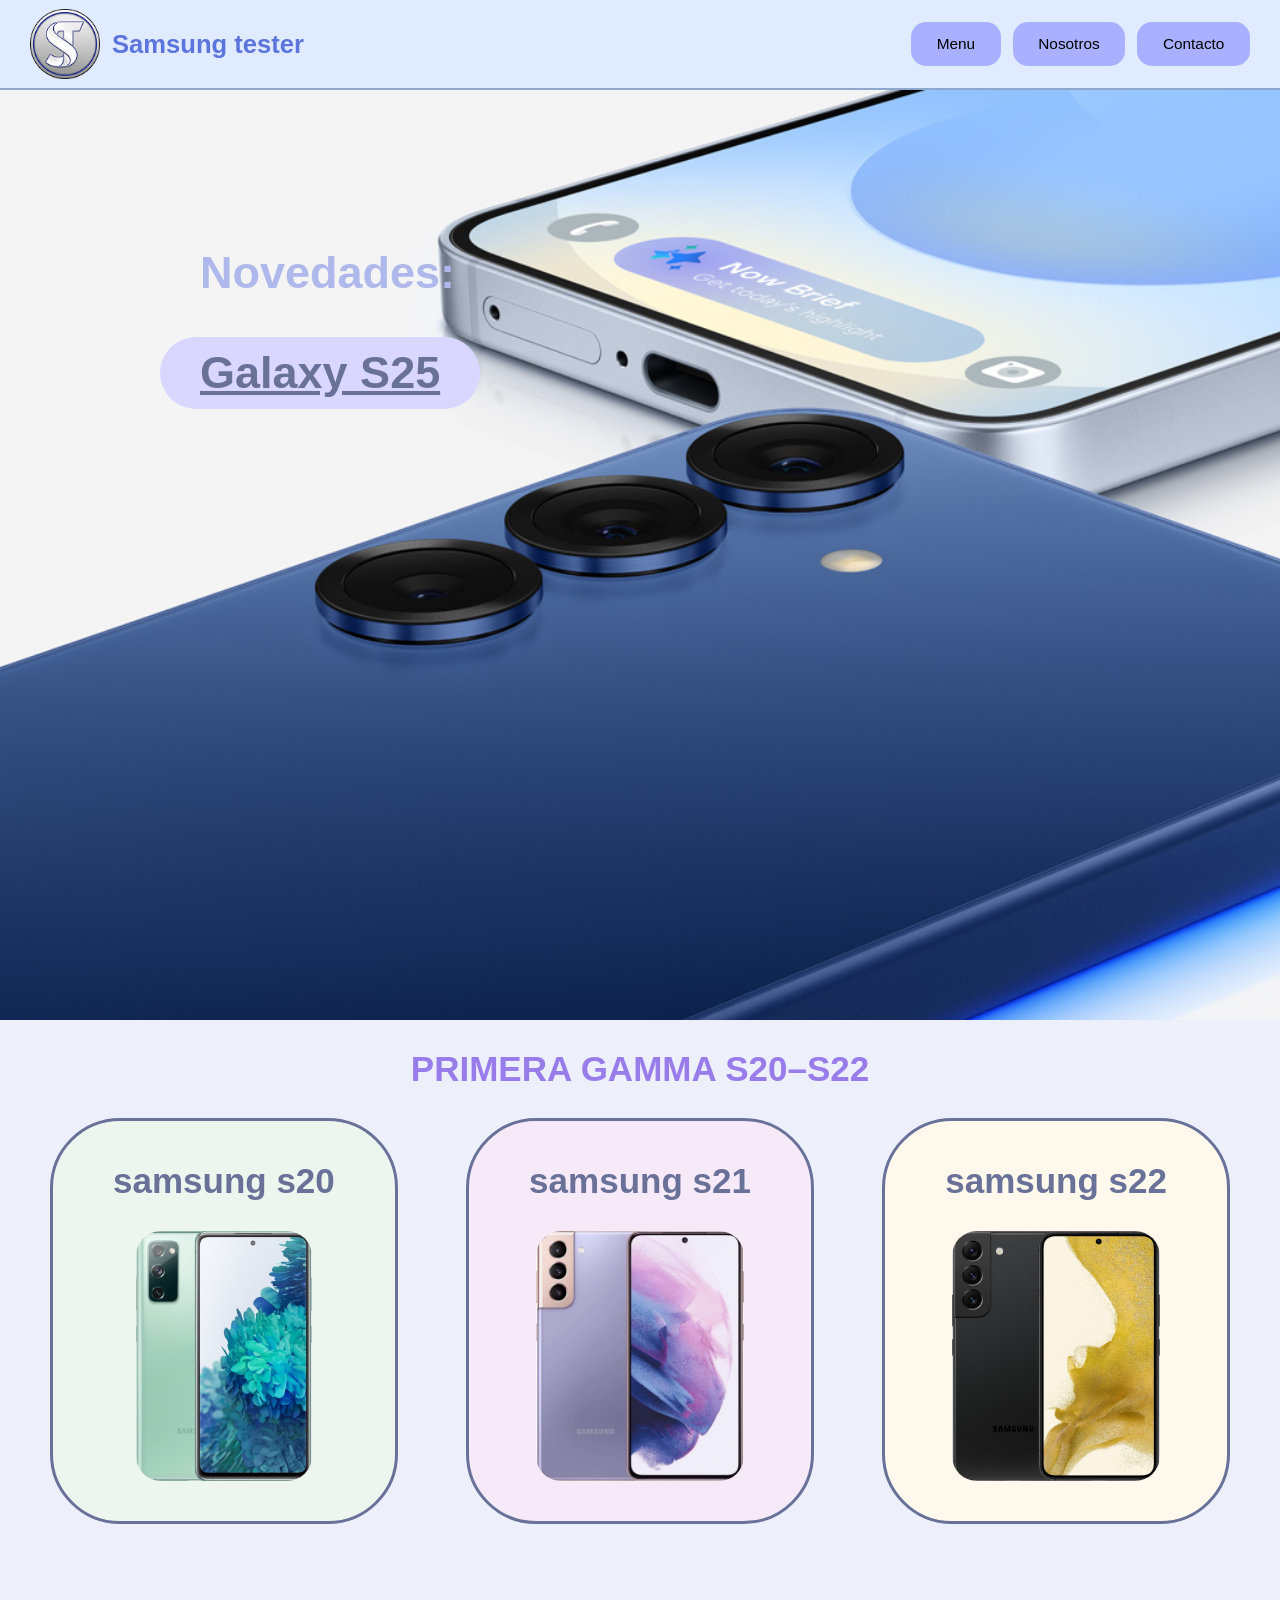
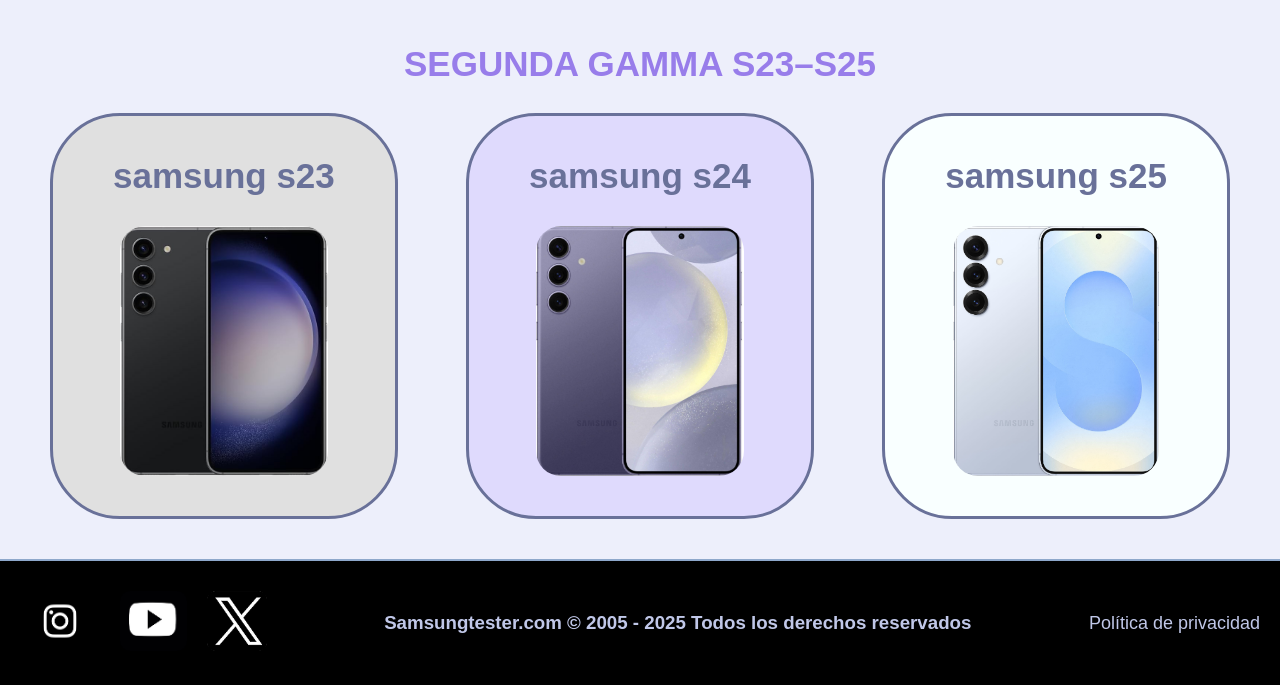
<file: index.html>
<!DOCTYPE html>
<html lang="es">
<head>
    <meta charset="UTF-8">
    <meta name="viewport" content="width=device-width, initial-scale=1.0">
    <meta name="description" content="La mejor página para comparar e informarte de las especificaciones de los Samsung Galaxy desde el S20 hasta el S25.">
    <meta name="author" content="Samsung Tester">
    <meta name="copyright" content="Samsung Tester 2025">
    <meta property="og:type" content="website">
    <meta property="og:title" content="Samsung Tester - Comparativa Galaxy S20 a S25">
    <meta property="og:description" content="Descubre y compara a fondo el hardware, cámaras y rendimiento de los modelos Samsung Galaxy. Tu fuente definitiva de especificaciones.">
    <meta property="og:image" content="https://www.samsungtester.com/imatges/logo.png">
    <meta property="og:url" content="https://www.samsungtester.com/">    <link rel="canonical" href="https://samsungtester.com/index.html">


    <link rel="stylesheet" href="css/index.css">

   <title>Samsung Tester - Comparativa Galaxy S20 a S25</title>

<script type="application/ld+json">
{
  "@context": "https://schema.org",
  "@type": "WebSite",
  "name": "Samsung Tester",
  "url": "https://www.samsungtester.com",
  "publisher": {
    "@type": "Organization",
    "name": "Samsung Tester",
    "logo": {
      "@type": "ImageObject",
      "url": "https://www.samsungtester.com/imatges/logo.png"
    }
  }
}
</script>



</head>

<body>
 



<header id="header">
    <div class="logo">
        <img src="imatges/logo.png" alt="Logotipo de Samsung Tester">

        <h2 class="nombre-empresa">Samsung tester</h2>
    </div>

       <nav class="nav-menu">
        <a href="index.html" class="link nav" aria-label="Ir a la página de Inicio">Menu</a>
        <a href="nosotros.html" class="link nav" aria-label="Ir a la página sobre nosotros">Nosotros</a>
        <a href="contacto.html" class="link nav" aria-label="Ir a la página de contacto">Contacto</a>
    </nav>
</header>

<main>

<section class="hero">
<h1>Novedades:</h1>

 <nav>
        <a href="s25.html" class="s25" aria-label="Ver las especificaciones del nuevo Galaxy S25"><b>Galaxy S25</b></a>
    </nav>

</section>

<section>
<h2 class="gama-titulo">PRIMERA GAMMA S20–S22</h2>

 <nav class="s">

   
        <a href="s20.html" class="s20" aria-label="Ver características del Samsung Galaxy S20"><b>samsung s20</b><img src="imatges/s20.jpg" alt=""></a>
        <a href="s21.html" class="s21" aria-label="Ver características del Samsung Galaxy S21"><b>samsung s21</b><img src="imatges/s21.png" alt=""></a>
        <a href="s22.html" class="s22" aria-label="Ver características del Samsung Galaxy S22"><b>samsung s22</b><img src="imatges/s22.png" alt=""></a>
   
 </nav>
 </section>

<section>
 <h2 class="gama-titulo2">SEGUNDA GAMMA S23–S25</h2>
 
 <nav class="s">

   
        <a href="s23.html" class="s23" aria-label="Ver características del Samsung Galaxy S23"><b>samsung s23</b><img src="imatges/s23.png" alt=""></a>
        <a href="s24.html" class="s24" aria-label="Ver características del Samsung Galaxy S24"><b>samsung s24</b><img src="imatges/s24.png" alt=""></a>
        <a href="s25.html" class="s25m" aria-label="Ver características del Samsung Galaxy S25"><b>samsung s25</b><img src="imatges/s25.png" alt=""></a>
   
 </nav>

</section>

   
</main>

<footer class="footer">
    <div class="footer-socials">
        <a href="https://www.instagram.com/samsungespana/"  target="_blank" aria-label="Visitar el perfil de Instagram de Samsung"><img src="imatges/instagram.png" alt=""></a>
        <a href="https://www.youtube.com/channel/UCdYayZ3AJjY8UzWgohOOrwA" target="_blank" aria-label="Visitar el canal de YouTube de Samsung"><img src="imatges/youtube.jpg" alt=""></a>
        <a href="https://x.com/SamsungEspana" class="insta" target="_blank" aria-label="Visitar el perfil de Twitter de Samsung"><img src="imatges/x.jpg" alt=""></a>
    </div>
    <div class="reservat"><h3>Samsungtester.com © 2005 - 2025 Todos los derechos reservados</h3></div>
    <div class="footer-legal">
        <a href="privacidad.html" aria-label="Leer la política de privacidad">Política de privacidad</a>
    </div>
</footer>


</body>
</html>
</file>
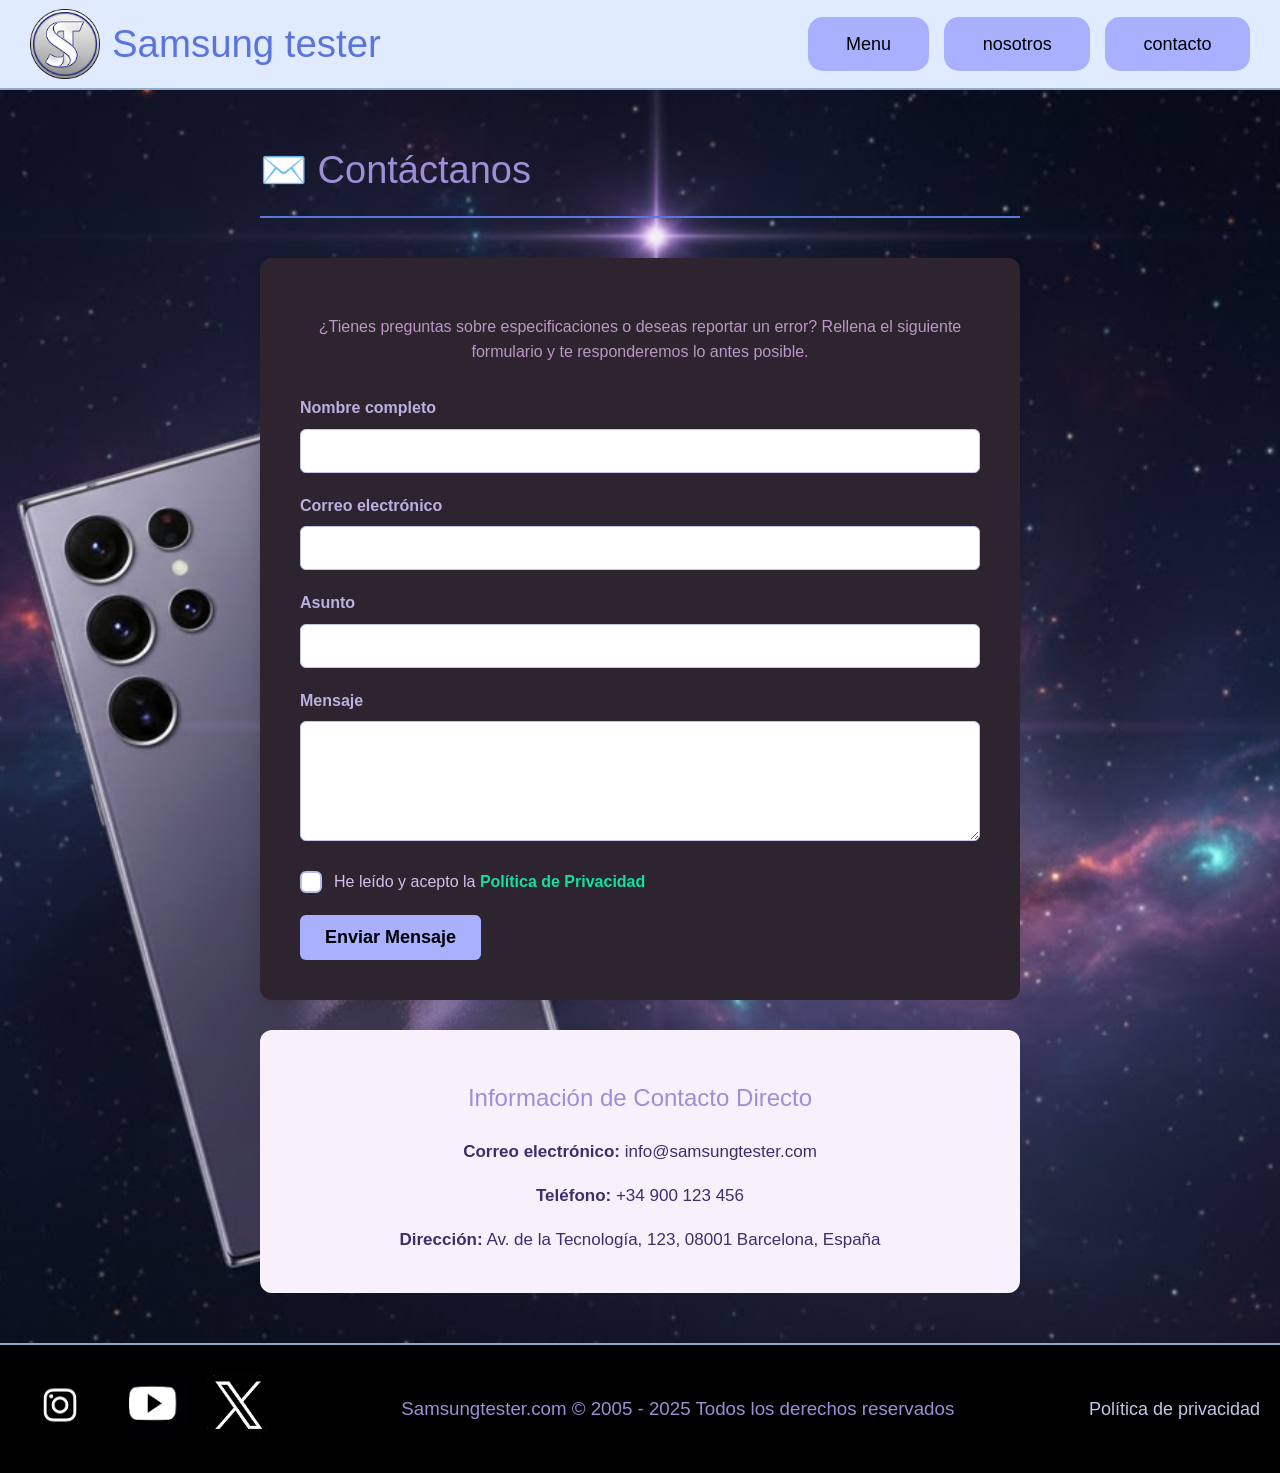
<file: contacto.html>
<!DOCTYPE html>
<html lang="es">
<head>
   <meta charset="UTF-8">
<meta name="viewport" content="width=device-width, initial-scale=1.0">
    <meta name="description" content="La mejor página para comparar e informarte de las especificaciones de los Samsung Galaxy desde el S20 hasta el S25.">
    <meta name="author" content="Samsung Tester">
    <meta name="copyright" content="Samsung Tester 2025">
    
    <title>Contacto - Samsung Tester</title>
  
   <link rel="stylesheet" href="css/contacto.css">
</head>
<body>


<header id="header">
   <div class="logo">
       <img src="imatges/logo.png" alt="Logo Samsung Tester">
       <h2 class="nombre-empresa">Samsung tester</h2>
   </div>


   <nav class="nav-menu">
       <a href="index.html" class="link nav">Menu</a>
       <a href="nosotros.html" class="link nav">nosotros</a>
       <a href="contacto.html" class="link nav">contacto</a>
   </nav>
</header>


<main class="main-content">
  
   <h1>✉️ Contáctanos</h1>


   <div class="contact-box">
       <p style="text-align: center; margin-bottom: 30px;">
           ¿Tienes preguntas sobre especificaciones o deseas reportar un error? Rellena el siguiente formulario y te responderemos lo antes posible.
       </p>


       <form action="formulari/formulari.php" method="POST">
           <div class="form-group">
               <label for="nombre">Nombre completo</label>
               <input type="text" id="nombre" name="nombre" required>
           </div>
           <div class="form-group">
               <label for="email">Correo electrónico</label>
               <input type="email" id="email" name="email" required>
           </div>
           <div class="form-group">
               <label for="asunto">Asunto</label>
               <input type="text" id="asunto" name="asunto" required>
           </div>
           <div class="form-group">
               <label for="mensaje">Mensaje</label>
               <textarea id="mensaje" name="mensaje" required></textarea>
           </div>


             




<div class="privacy-consent">
   <label class="custom-checkbox">
       <input type="checkbox" id="privacy_check" name="privacy_check" required>
       <span class="checkmark"></span>
       <span class="label-text">
           He leído y acepto la <a href="privacidad.html" target="_blank">Política de Privacidad</a>
       </span>
   </label>
</div>





           <button type="submit" class="submit-btn">Enviar Mensaje</button>
       </form>
   </div>


   <div class="info-box">
       <h2>Información de Contacto Directo</h2>
       <p><strong>Correo electrónico:</strong> info@samsungtester.com</p>
       <p><strong>Teléfono:</strong> +34 900 123 456</p>
       <p><strong>Dirección:</strong> Av. de la Tecnología, 123, 08001 Barcelona, España</p>
   </div>


</main>

<footer class="footer">
    <div class="footer-socials">
        <a href="https://www.instagram.com/samsungespana/"  target="_blank" aria-label="Visitar el perfil de Instagram de Samsung"><img src="imatges/instagram.png" alt=""></a>
        <a href="https://www.youtube.com/channel/UCdYayZ3AJjY8UzWgohOOrwA" target="_blank" aria-label="Visitar el canal de YouTube de Samsung"><img src="imatges/youtube.jpg" alt=""></a>
        <a href="https://x.com/SamsungEspana" class="insta" target="_blank" aria-label="Visitar el perfil de Twitter de Samsung"><img src="imatges/x.jpg" alt=""></a>
    </div>
    <div class="reservat"><h3>Samsungtester.com © 2005 - 2025 Todos los derechos reservados</h3></div>
    <div class="footer-legal">
        <a href="privacidad.html" aria-label="Leer la política de privacidad">Política de privacidad</a>
    </div>
</footer>


</body>
</html>
</file>
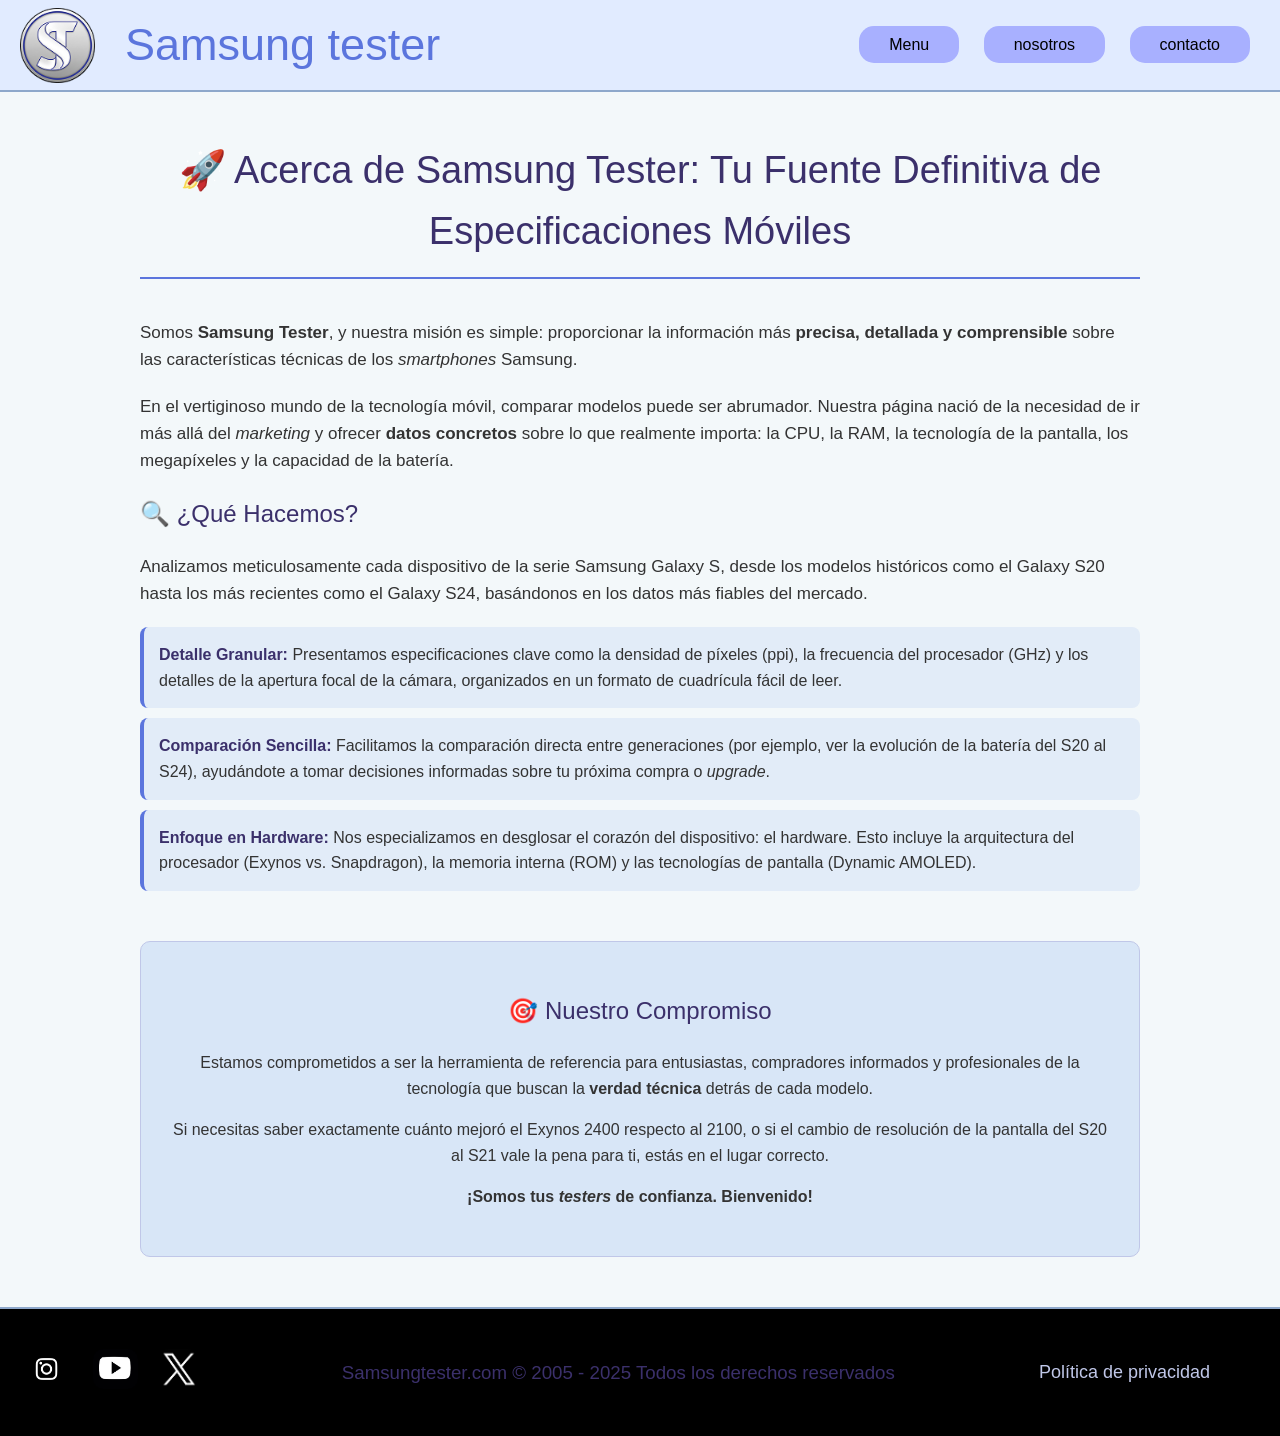
<file: nosotros.html>
<!DOCTYPE html>
<html lang="es">
<head>
    <meta charset="UTF-8">
    <meta name="viewport" content="width=device-width, initial-scale=1.0">
    <meta name="description" content="La mejor página para comparar e informarte de las especificaciones de los Samsung Galaxy desde el S20 hasta el S25.">
    <meta name="author" content="Samsung Tester">
    <meta name="copyright" content="Samsung Tester 2025">
    <link rel="stylesheet" href="css/nosotros.css">
    <title>Acerca de Nosotros - Samsung Tester</title>
</head>
<body>

<header id="header">
    <div class="logo">
        <img src="imatges/logo.png" alt="Logo Samsung Tester"> 
        <h2 class="nombre-empresa">Samsung tester</h2>
    </div>

    <nav class="nav-menu">
        <a href="index.html" class="link nav">Menu</a>
        <a href="nosotros.html" class="link nav">nosotros</a>
        <a href="contacto.html" class="link nav">contacto</a>
    </nav>
</header>

<main class="main-content">
    <section class="sec1">
        <h1>🚀 Acerca de Samsung Tester: Tu Fuente Definitiva de Especificaciones Móviles</h1>

        <div class="section-text">
            <p>Somos <strong>Samsung Tester</strong>, y nuestra misión es simple: proporcionar la información más <strong>precisa, detallada y comprensible</strong> sobre las características técnicas de los <em>smartphones</em> Samsung.</p>
            
            <p>En el vertiginoso mundo de la tecnología móvil, comparar modelos puede ser abrumador. Nuestra página nació de la necesidad de ir más allá del <em>marketing</em> y ofrecer <strong>datos concretos</strong> sobre lo que realmente importa: la CPU, la RAM, la tecnología de la pantalla, los megapíxeles y la capacidad de la batería.</p>
        </div>
    </section>

    <section class="sec2">
        <h2>🔍 ¿Qué Hacemos?</h2>
        
        <div class="section-text">
            <p>Analizamos meticulosamente cada dispositivo de la serie Samsung Galaxy S, desde los modelos históricos como el Galaxy S20 hasta los más recientes como el Galaxy S24, basándonos en los datos más fiables del mercado.</p>
            
            <ul>
                <li>
                    <strong>Detalle Granular:</strong> Presentamos especificaciones clave como la densidad de píxeles (ppi), la frecuencia del procesador (GHz) y los detalles de la apertura focal de la cámara, organizados en un formato de cuadrícula fácil de leer.
                </li>
                <li>
                    <strong>Comparación Sencilla:</strong> Facilitamos la comparación directa entre generaciones (por ejemplo, ver la evolución de la batería del S20 al S24), ayudándote a tomar decisiones informadas sobre tu próxima compra o <em>upgrade</em>.
                </li>
                <li>
                    <strong>Enfoque en Hardware:</strong> Nos especializamos en desglosar el corazón del dispositivo: el hardware. Esto incluye la arquitectura del procesador (Exynos vs. Snapdragon), la memoria interna (ROM) y las tecnologías de pantalla (Dynamic AMOLED).
                </li>
            </ul>
        </div>
    </section>

    <section class="sec3">
        <div class="cta-box">
            <h2>🎯 Nuestro Compromiso</h2>
            <p>Estamos comprometidos a ser la herramienta de referencia para entusiastas, compradores informados y profesionales de la tecnología que buscan la <strong>verdad técnica</strong> detrás de cada modelo.</p>
            <p>Si necesitas saber exactamente cuánto mejoró el Exynos 2400 respecto al 2100, o si el cambio de resolución de la pantalla del S20 al S21 vale la pena para ti, estás en el lugar correcto.</p>
            <p><strong>¡Somos tus <em>testers</em> de confianza. Bienvenido!</strong></p>
        </div>
    </section>
</main>

<footer class="footer">
    <div class="footer-socials">
        <a href="https://www.instagram.com/samsungespana/"  target="_blank" aria-label="Visitar el perfil de Instagram de Samsung"><img src="imatges/instagram.png" alt=""></a>
        <a href="https://www.youtube.com/channel/UCdYayZ3AJjY8UzWgohOOrwA" target="_blank" aria-label="Visitar el canal de YouTube de Samsung"><img src="imatges/youtube.jpg" alt=""></a>
        <a href="https://x.com/SamsungEspana" class="insta" target="_blank" aria-label="Visitar el perfil de Twitter de Samsung"><img src="imatges/x.jpg" alt=""></a>
    </div>
    <div class="reservat"><h3>Samsungtester.com © 2005 - 2025 Todos los derechos reservados</h3></div>
    <div class="footer-legal">
        <a href="privacidad.html" aria-label="Leer la política de privacidad">Política de privacidad</a>
    </div>
</footer>

</body>
</html>
</file>
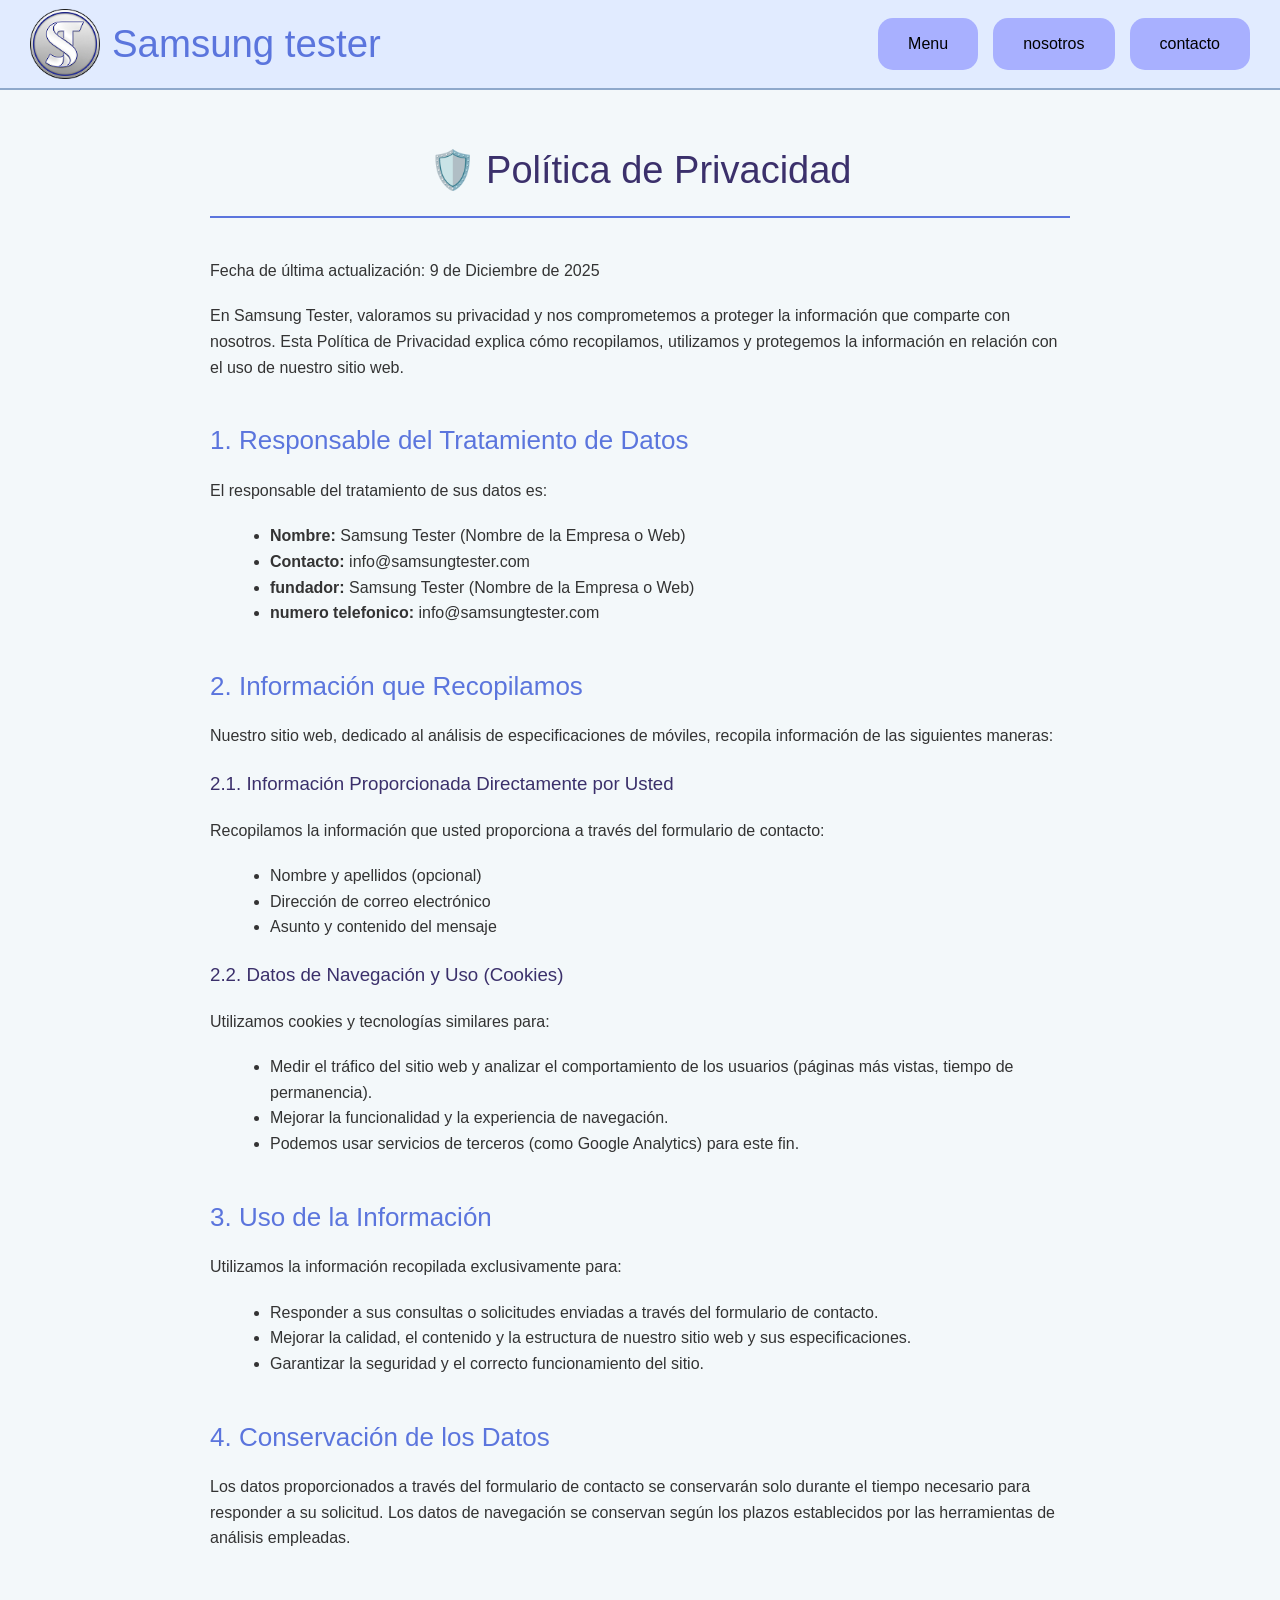
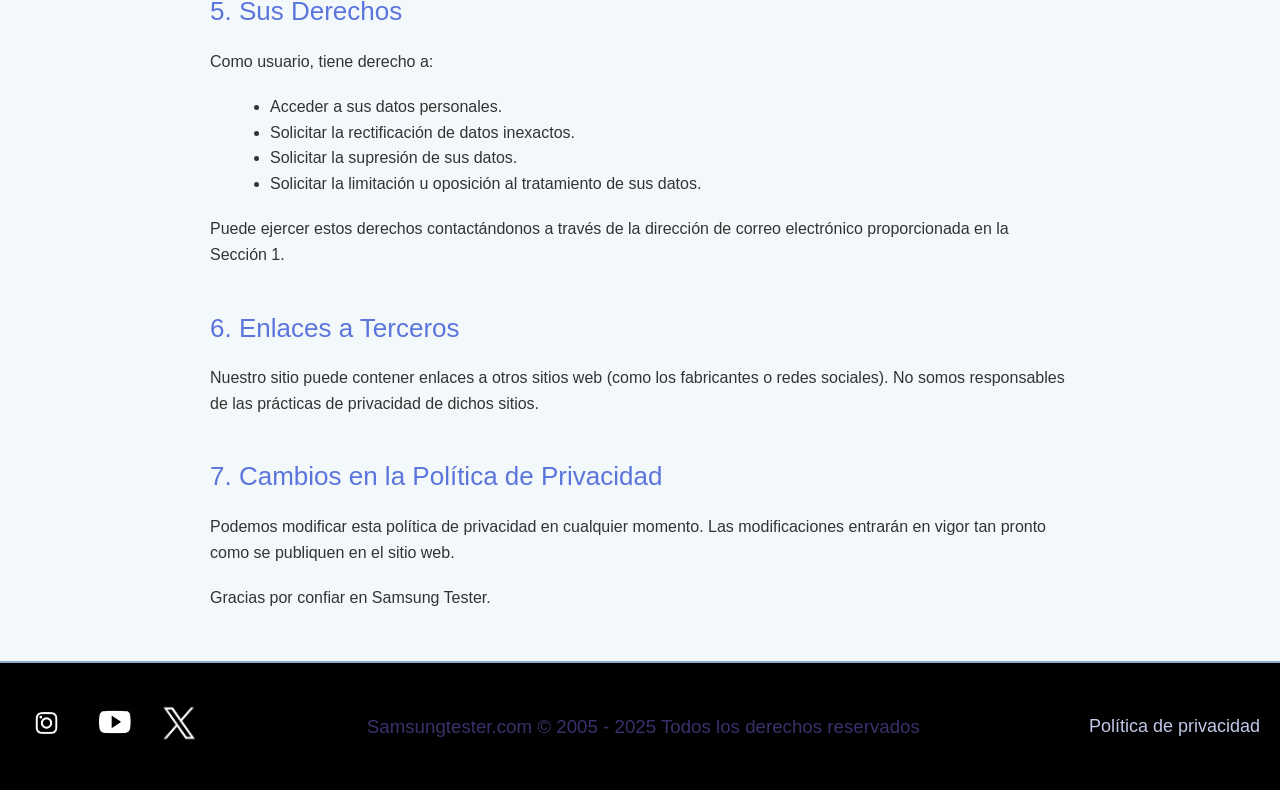
<file: privacidad.html>
<!DOCTYPE html>
<html lang="es">
<head>
    <meta charset="UTF-8">
    <meta name="viewport" content="width=device-width, initial-scale=1.0">
    <meta name="description" content="La mejor página para comparar e informarte de las especificaciones de los Samsung Galaxy desde el S20 hasta el S25.">
    <meta name="author" content="Samsung Tester">
    <meta name="copyright" content="Samsung Tester 2025">
    
    <title>Política de Privacidad - Samsung Tester</title>
    <link rel="stylesheet" href="css/privacidad.css">

</head>
<body>

<header id="header">
    <div class="logo">
        <img src="imatges/logo.png" alt="Logo Samsung Tester"> 
        <h2 class="nombre-empresa">Samsung tester</h2>
    </div>

    <nav class="nav-menu">
        <a href="index.html" class="link nav">Menu</a>
        <a href="nosotros.html" class="link nav">nosotros</a>
        <a href="contacto.html" class="link nav">contacto</a>
    </nav>
</header>

<div class="main-content">
    
    <h1>🛡️ Política de Privacidad</h1>
    <p>Fecha de última actualización: 9 de Diciembre de 2025</p>

    <p>En Samsung Tester, valoramos su privacidad y nos comprometemos a proteger la información que comparte con nosotros. Esta Política de Privacidad explica cómo recopilamos, utilizamos y protegemos la información en relación con el uso de nuestro sitio web.</p>

    <h2>1. Responsable del Tratamiento de Datos</h2>
    <p>El responsable del tratamiento de sus datos es:</p>
    <ul>
        <li><strong>Nombre:</strong> Samsung Tester (Nombre de la Empresa o Web)</li>
        <li><strong>Contacto:</strong> info@samsungtester.com</li>
        <li><strong>fundador:</strong> Samsung Tester (Nombre de la Empresa o Web)</li>
        <li><strong>numero telefonico:</strong> info@samsungtester.com</li>
        
    </ul>

    <h2>2. Información que Recopilamos</h2>
    <p>Nuestro sitio web, dedicado al análisis de especificaciones de móviles, recopila información de las siguientes maneras:</p>
    
    <h3>2.1. Información Proporcionada Directamente por Usted</h3>
    <p>Recopilamos la información que usted proporciona a través del formulario de contacto:</p>
    <ul>
        <li>Nombre y apellidos (opcional)</li>
        <li>Dirección de correo electrónico</li>
        <li>Asunto y contenido del mensaje</li>
    </ul>

    <h3>2.2. Datos de Navegación y Uso (Cookies)</h3>
    <p>Utilizamos cookies y tecnologías similares para:</p>
    <ul>
        <li>Medir el tráfico del sitio web y analizar el comportamiento de los usuarios (páginas más vistas, tiempo de permanencia).</li>
        <li>Mejorar la funcionalidad y la experiencia de navegación.</li>
        <li>Podemos usar servicios de terceros (como Google Analytics) para este fin.</li>
    </ul>

    <h2>3. Uso de la Información</h2>
    <p>Utilizamos la información recopilada exclusivamente para:</p>
    <ul>
        <li>Responder a sus consultas o solicitudes enviadas a través del formulario de contacto.</li>
        <li>Mejorar la calidad, el contenido y la estructura de nuestro sitio web y sus especificaciones.</li>
        <li>Garantizar la seguridad y el correcto funcionamiento del sitio.</li>
    </ul>

    <h2>4. Conservación de los Datos</h2>
    <p>Los datos proporcionados a través del formulario de contacto se conservarán solo durante el tiempo necesario para responder a su solicitud. Los datos de navegación se conservan según los plazos establecidos por las herramientas de análisis empleadas.</p>

    <h2>5. Sus Derechos</h2>
    <p>Como usuario, tiene derecho a:</p>
    <ul>
        <li>Acceder a sus datos personales.</li>
        <li>Solicitar la rectificación de datos inexactos.</li>
        <li>Solicitar la supresión de sus datos.</li>
        <li>Solicitar la limitación u oposición al tratamiento de sus datos.</li>
    </ul>
    <p>Puede ejercer estos derechos contactándonos a través de la dirección de correo electrónico proporcionada en la Sección 1.</p>

    <h2>6. Enlaces a Terceros</h2>
    <p>Nuestro sitio puede contener enlaces a otros sitios web (como los fabricantes o redes sociales). No somos responsables de las prácticas de privacidad de dichos sitios.</p>

    <h2>7. Cambios en la Política de Privacidad</h2>
    <p>Podemos modificar esta política de privacidad en cualquier momento. Las modificaciones entrarán en vigor tan pronto como se publiquen en el sitio web.</p>
    
    <p>Gracias por confiar en Samsung Tester.</p>
    
</div>

<footer class="footer">
    <div class="footer-socials">
        <a href="https://www.instagram.com/samsungespana/"  target="_blank" aria-label="Visitar el perfil de Instagram de Samsung"><img src="imatges/instagram.png" alt=""></a>
        <a href="https://www.youtube.com/channel/UCdYayZ3AJjY8UzWgohOOrwA" target="_blank" aria-label="Visitar el canal de YouTube de Samsung"><img src="imatges/youtube.jpg" alt=""></a>
        <a href="https://x.com/SamsungEspana" class="insta" target="_blank" aria-label="Visitar el perfil de Twitter de Samsung"><img src="imatges/x.jpg" alt=""></a>
    </div>
    <div class="reservat"><h3>Samsungtester.com © 2005 - 2025 Todos los derechos reservados</h3></div>
    <div class="footer-legal">
        <a href="privacidad.html" aria-label="Leer la política de privacidad">Política de privacidad</a>
    </div>
</footer>

</body>
</html>
</file>
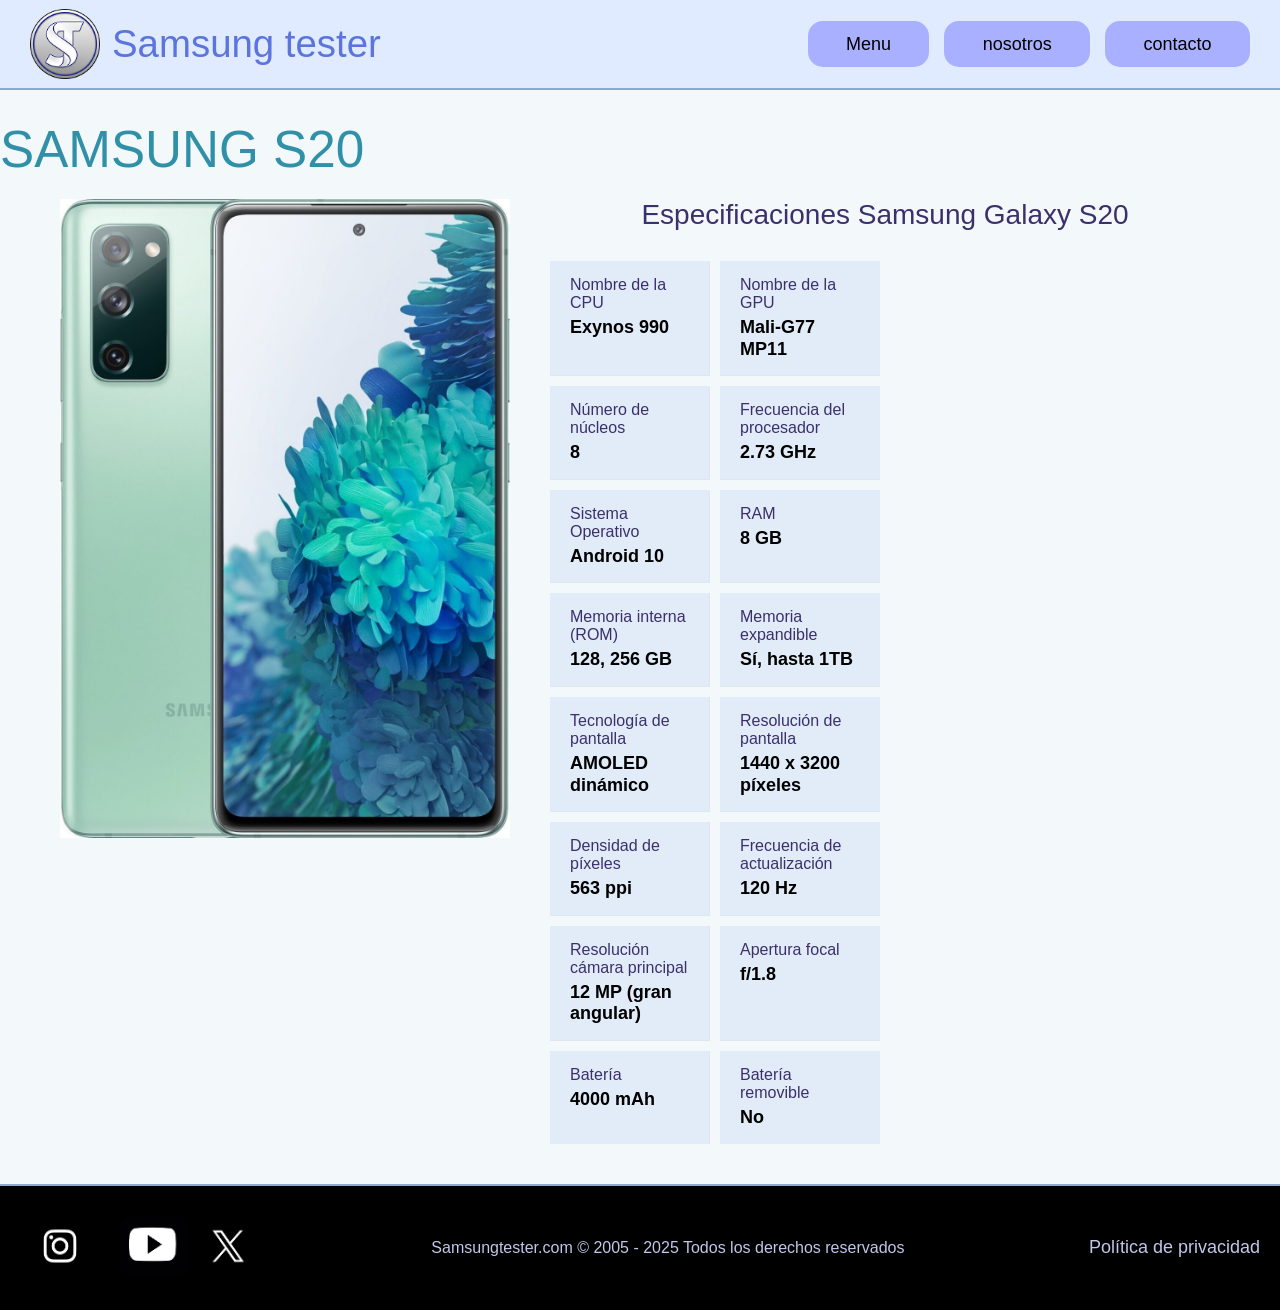
<file: s20.html>
<!DOCTYPE html>
<html lang="es">
<head>
    <meta charset="UTF-8">
    <meta name="viewport" content="width=device-width, initial-scale=1.0">
    <title>Hardware Samsung Galaxy S20</title>
    <link rel="stylesheet" href="css/movil.css"> </head>
<body>

<header id="header">
    <div class="logo">
        <img src="imatges/logo.png" alt="">

        <h2 class="nombre-empresa">Samsung tester</h2>
    </div>

      <nav class="nav-menu">
        <a href="index.html" class="link nav">Menu</a>
        <a href="nosotros.html" class="link nav">nosotros</a>
        <a href="contacto.html" class="link nav">contacto</a>
    </nav>
</header>








<h2>SAMSUNG S20</h2>

<div class="orden">
        <img src="imatges/s20.jpg" alt="">
    <div class="specs-container">
        <h1 class="Especificaciones">Especificaciones Samsung Galaxy S20</h1>
        
        <div class="specs-grid">
            
            
            
            <div class="specs-grid">
                
                <div class="spec-item">
                    <div class="label">Nombre de la CPU</div>
                    <div class="value">Exynos 990</div>
                </div>
                
                <div class="spec-item">
                    <div class="label">Nombre de la GPU</div>
                    <div class="value">Mali-G77 MP11</div>
                </div>
                
                <div class="spec-item">
                    <div class="label">Número de núcleos</div>
                    <div class="value">8</div>
                </div>
                
                <div class="spec-item">
                    <div class="label">Frecuencia del procesador</div>
                    <div class="value">2.73 GHz</div>
                </div>
                
                <div class="spec-item">
                    <div class="label">Sistema Operativo</div>
                    <div class="value">Android 10</div>
                </div>
                
                <div class="spec-item">
                    <div class="label">RAM</div>
                    <div class="value">8 GB</div>
                </div>
                
                <div class="spec-item">
                    <div class="label">Memoria interna (ROM)</div>
                    <div class="value">128, 256 GB</div>
                </div>
                
                <div class="spec-item">
                    <div class="label">Memoria expandible</div>
                    <div class="value">Sí, hasta 1TB</div>
                </div>

                <div class="spec-item">
                    <div class="label">Tecnología de pantalla</div>
                    <div class="value">AMOLED dinámico</div>
                </div>
                
                <div class="spec-item">
                    <div class="label">Resolución de pantalla</div>
                    <div class="value">1440 x 3200 píxeles</div>
                </div>
                
                <div class="spec-item">
                    <div class="label">Densidad de píxeles</div>
                    <div class="value">563 ppi</div>
                </div>
                
                <div class="spec-item">
                    <div class="label">Frecuencia de actualización</div>
                    <div class="value">120 Hz</div>
                </div>

                <div class="spec-item">
                    <div class="label">Resolución cámara principal</div>
                    <div class="value">12 MP (gran angular)</div>
                </div>
                
                <div class="spec-item">
                    <div class="label">Apertura focal</div>
                    <div class="value">f/1.8</div>
                </div>

                <div class="spec-item">
                    <div class="label">Batería</div>
                    <div class="value">4000 mAh</div>
                </div>
                
                <div class="spec-item">
                    <div class="label">Batería removible</div>
                    <div class="value">No</div>
                </div>
            
        </div>
    </div>
</div>

</div>




<footer class="footer">
    <div class="footer-socials">
        <a href="https://www.instagram.com/samsungespana/"  target="_blank" aria-label="Visitar el perfil de Instagram de Samsung"><img src="imatges/instagram.png" alt=""></a>
        <a href="https://www.youtube.com/channel/UCdYayZ3AJjY8UzWgohOOrwA" target="_blank" aria-label="Visitar el canal de YouTube de Samsung"><img src="imatges/youtube.jpg" alt=""></a>
        <a href="https://x.com/SamsungEspana" class="insta" target="_blank" aria-label="Visitar el perfil de Twitter de Samsung"><img src="imatges/x.jpg" alt=""></a>
    </div>
    <div class="reservat"><p>Samsungtester.com © 2005 - 2025 Todos los derechos reservados</p></div>
    <div class="footer-legal">
        <a href="privacidad.html" aria-label="Leer la política de privacidad">Política de privacidad</a>
    </div>
</footer>


</body>
</html>
</file>
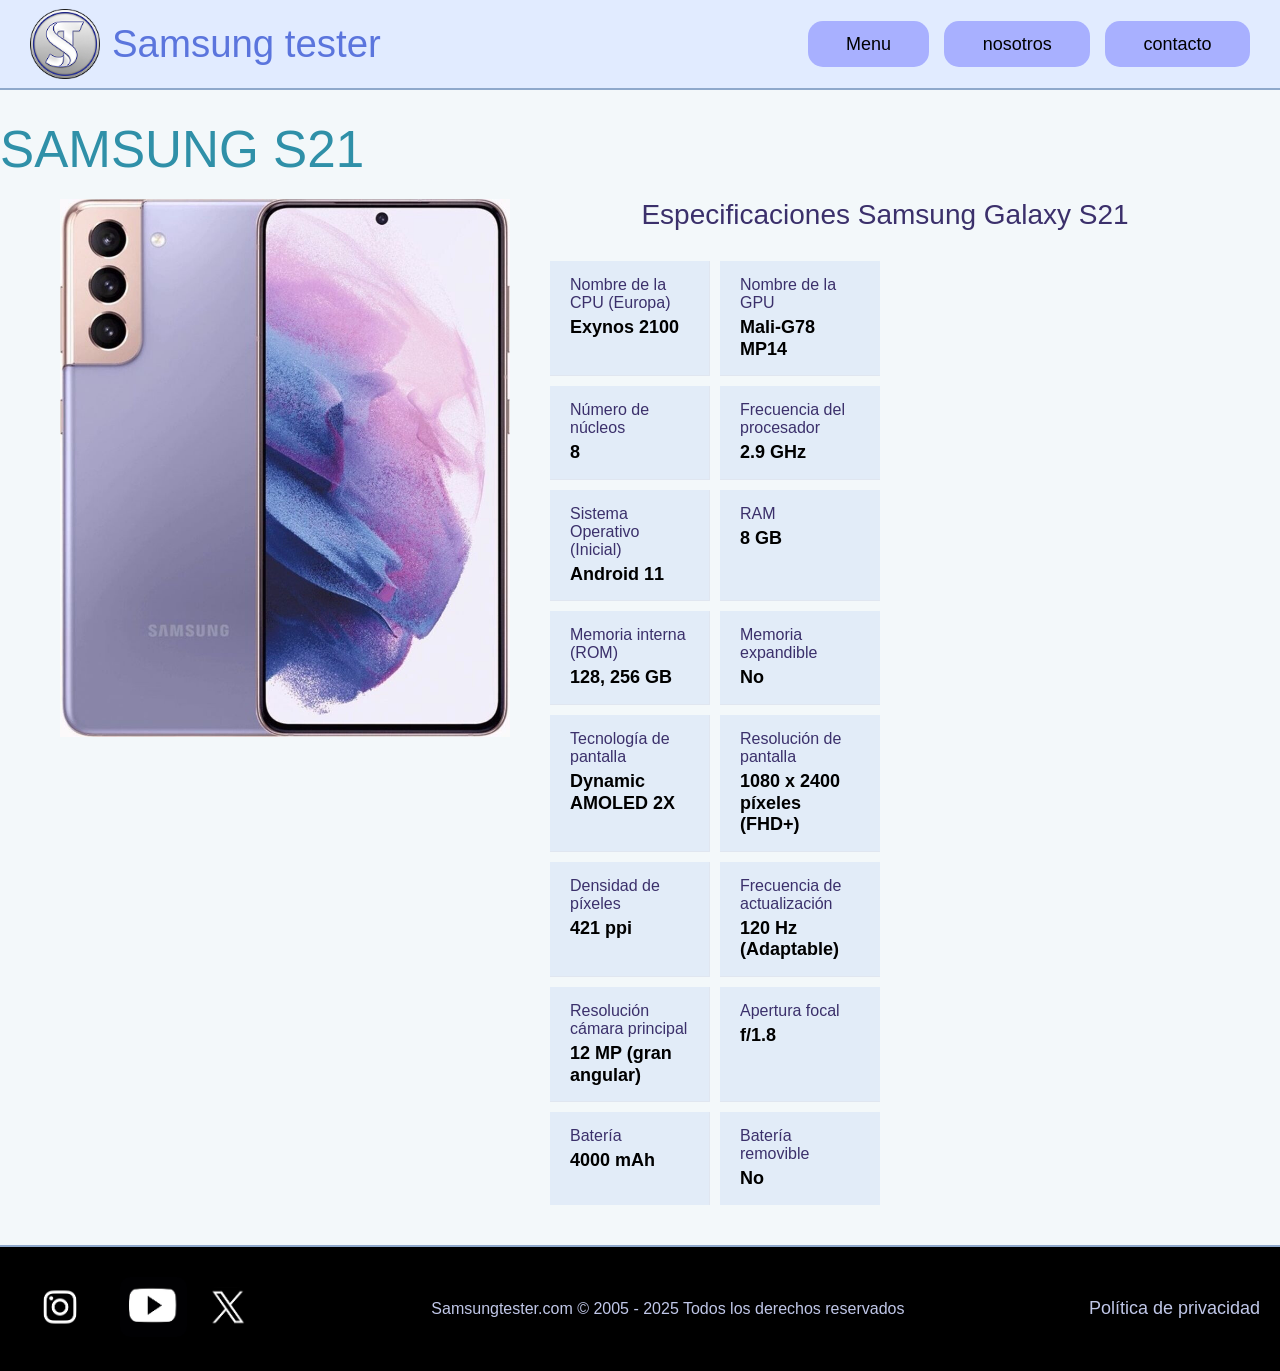
<file: s21.html>
<!DOCTYPE html>
<html lang="es">
<head>
    <meta charset="UTF-8">
    <meta name="viewport" content="width=device-width, initial-scale=1.0">
    <title>Hardware Samsung Galaxy S21</title>
    <link rel="stylesheet" href="css/movil.css"> </head>
<body>

<header id="header">
    <div class="logo">
        <img src="imatges/logo.png" alt="">

        <h2 class="nombre-empresa">Samsung tester</h2>
    </div>

       <nav class="nav-menu">
        <a href="index.html" class="link nav">Menu</a>
        <a href="nosotros.html" class="link nav">nosotros</a>
        <a href="contacto.html" class="link nav">contacto</a>
    </nav>
</header>








<h2>SAMSUNG S21</h2>

<div class="orden">
        <img src="imatges/s21.png" alt="">
    <div class="specs-container">
        <h1 class="Especificaciones">Especificaciones Samsung Galaxy S21</h1>
        
        <div class="specs-grid">
            
            
            
            <div class="specs-grid">
                
    <div class="spec-item">
        <div class="label">Nombre de la CPU (Europa)</div>
        <div class="value">Exynos 2100</div>
    </div>
    
    <div class="spec-item">
        <div class="label">Nombre de la GPU</div>
        <div class="value">Mali-G78 MP14</div>
    </div>
    
    <div class="spec-item">
        <div class="label">Número de núcleos</div>
        <div class="value">8</div>
    </div>
    
    <div class="spec-item">
        <div class="label">Frecuencia del procesador</div>
        <div class="value">2.9 GHz</div>
    </div>
    
    <div class="spec-item">
        <div class="label">Sistema Operativo (Inicial)</div>
        <div class="value">Android 11</div>
    </div>
    
    <div class="spec-item">
        <div class="label">RAM</div>
        <div class="value">8 GB</div>
    </div>
    
    <div class="spec-item">
        <div class="label">Memoria interna (ROM)</div>
        <div class="value">128, 256 GB</div>
    </div>
    
    <div class="spec-item">
        <div class="label">Memoria expandible</div>
        <div class="value">No</div>
    </div>

    <div class="spec-item">
        <div class="label">Tecnología de pantalla</div>
        <div class="value">Dynamic AMOLED 2X</div>
    </div>
    
    <div class="spec-item">
        <div class="label">Resolución de pantalla</div>
        <div class="value">1080 x 2400 píxeles (FHD+)</div>
    </div>
    
    <div class="spec-item">
        <div class="label">Densidad de píxeles</div>
        <div class="value">421 ppi</div>
    </div>
    
    <div class="spec-item">
        <div class="label">Frecuencia de actualización</div>
        <div class="value">120 Hz (Adaptable)</div>
    </div>

    <div class="spec-item">
        <div class="label">Resolución cámara principal</div>
        <div class="value">12 MP (gran angular)</div>
    </div>
    
    <div class="spec-item">
        <div class="label">Apertura focal</div>
        <div class="value">f/1.8</div>
    </div>

    <div class="spec-item">
        <div class="label">Batería</div>
        <div class="value">4000 mAh</div>
    </div>
    
    <div class="spec-item">
        <div class="label">Batería removible</div>
        <div class="value">No</div>
    </div>

</div>
            
        </div>
    </div>
</div>

</div>




<footer class="footer">
    <div class="footer-socials">
        <a href="https://www.instagram.com/samsungespana/"  target="_blank" aria-label="Visitar el perfil de Instagram de Samsung"><img src="imatges/instagram.png" alt=""></a>
        <a href="https://www.youtube.com/channel/UCdYayZ3AJjY8UzWgohOOrwA" target="_blank" aria-label="Visitar el canal de YouTube de Samsung"><img src="imatges/youtube.jpg" alt=""></a>
        <a href="https://x.com/SamsungEspana" class="insta" target="_blank" aria-label="Visitar el perfil de Twitter de Samsung"><img src="imatges/x.jpg" alt=""></a>
    </div>
    <div class="reservat"><p>Samsungtester.com © 2005 - 2025 Todos los derechos reservados</p></div>
    <div class="footer-legal">
        <a href="privacidad.html" aria-label="Leer la política de privacidad">Política de privacidad</a>
    </div>
</footer>


</body>
</html>
</file>
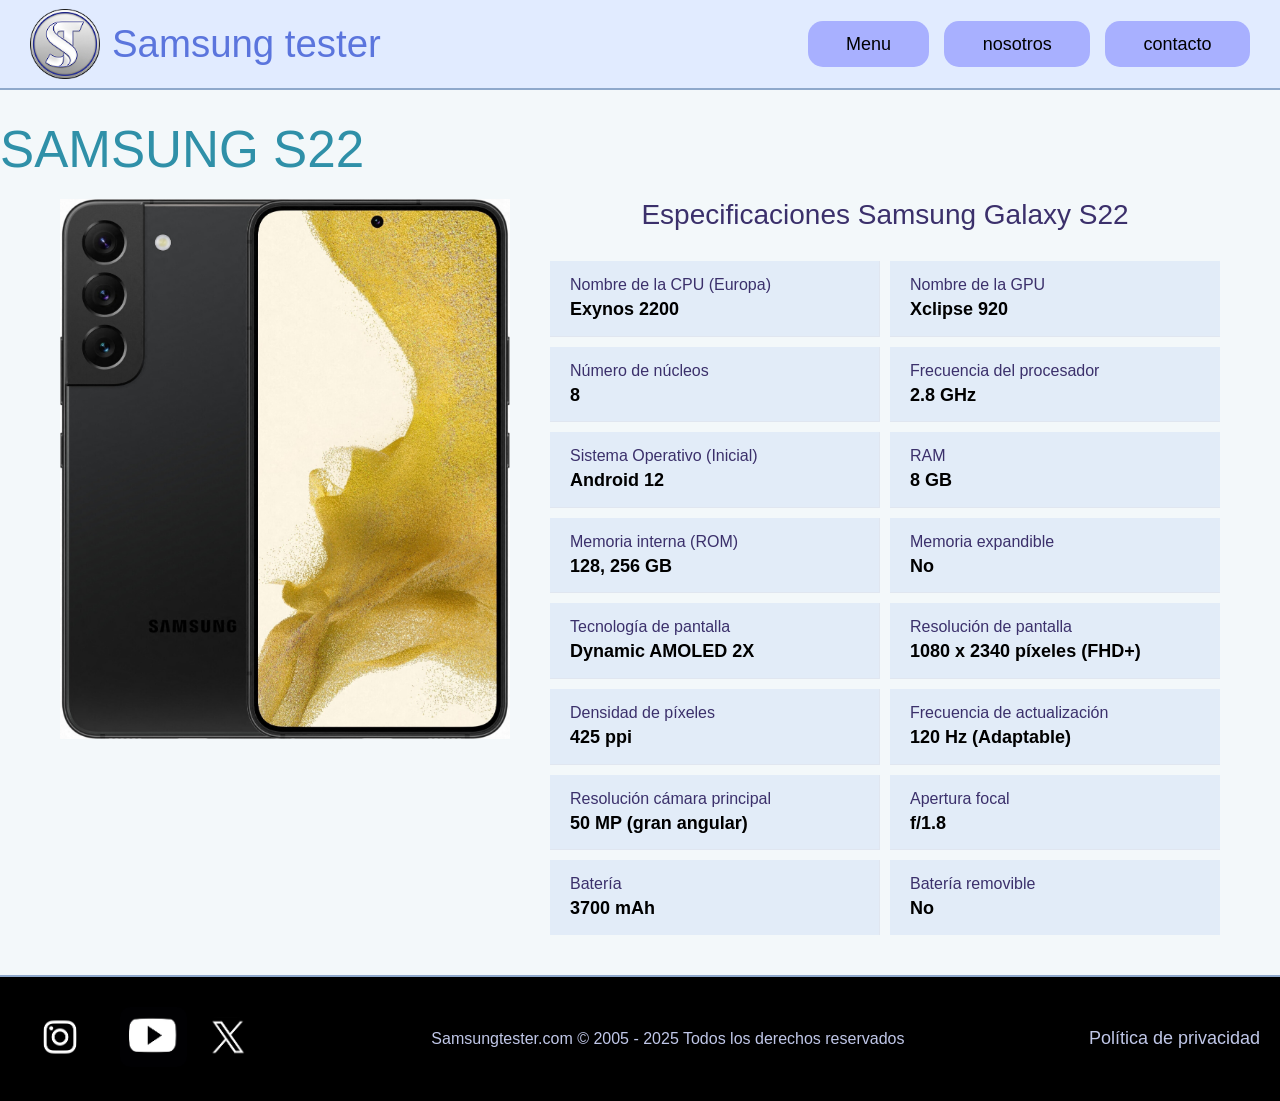
<file: s22.html>
<!DOCTYPE html>
<html lang="es">
<head>
    <meta charset="UTF-8">
    <meta name="viewport" content="width=device-width, initial-scale=1.0">
    <title>Hardware Samsung Galaxy S22</title>
    <link rel="stylesheet" href="css/movil.css"> </head>
<body>

<header id="header">
    <div class="logo">
        <img src="imatges/logo.png" alt="">

        <h2 class="nombre-empresa">Samsung tester</h2>
    </div>

      <nav class="nav-menu">
        <a href="index.html" class="link nav">Menu</a>
        <a href="nosotros.html" class="link nav">nosotros</a>
        <a href="contacto.html" class="link nav">contacto</a>
    </nav>
</header>








<h2>SAMSUNG S22</h2>

<div class="orden">
        <img src="imatges/s22.png" alt="">
    <div class="specs-container">
        <h1 class="Especificaciones">Especificaciones Samsung Galaxy S22</h1>
        
        <div class="specs-grid">
                
    <div class="spec-item">
        <div class="label">Nombre de la CPU (Europa)</div>
        <div class="value">Exynos 2200</div>
    </div>
    
    <div class="spec-item">
        <div class="label">Nombre de la GPU</div>
        <div class="value">Xclipse 920</div>
    </div>
    
    <div class="spec-item">
        <div class="label">Número de núcleos</div>
        <div class="value">8</div>
    </div>
    
    <div class="spec-item">
        <div class="label">Frecuencia del procesador</div>
        <div class="value">2.8 GHz</div>
    </div>
    
    <div class="spec-item">
        <div class="label">Sistema Operativo (Inicial)</div>
        <div class="value">Android 12</div>
    </div>
    
    <div class="spec-item">
        <div class="label">RAM</div>
        <div class="value">8 GB</div>
    </div>
    
    <div class="spec-item">
        <div class="label">Memoria interna (ROM)</div>
        <div class="value">128, 256 GB</div>
    </div>
    
    <div class="spec-item">
        <div class="label">Memoria expandible</div>
        <div class="value">No</div>
    </div>

    <div class="spec-item">
        <div class="label">Tecnología de pantalla</div>
        <div class="value">Dynamic AMOLED 2X</div>
    </div>
    
    <div class="spec-item">
        <div class="label">Resolución de pantalla</div>
        <div class="value">1080 x 2340 píxeles (FHD+)</div>
    </div>
    
    <div class="spec-item">
        <div class="label">Densidad de píxeles</div>
        <div class="value">425 ppi</div>
    </div>
    
    <div class="spec-item">
        <div class="label">Frecuencia de actualización</div>
        <div class="value">120 Hz (Adaptable)</div>
    </div>

    <div class="spec-item">
        <div class="label">Resolución cámara principal</div>
        <div class="value">50 MP (gran angular)</div>
    </div>
    
    <div class="spec-item">
        <div class="label">Apertura focal</div>
        <div class="value">f/1.8</div>
    </div>

    <div class="spec-item">
        <div class="label">Batería</div>
        <div class="value">3700 mAh</div>
    </div>
    
    <div class="spec-item">
        <div class="label">Batería removible</div>
        <div class="value">No</div>
    </div>

</div>
            
        </div>
    </div>
</div>

</div>




<footer class="footer">
    <div class="footer-socials">
        <a href="https://www.instagram.com/samsungespana/"  target="_blank" aria-label="Visitar el perfil de Instagram de Samsung"><img src="imatges/instagram.png" alt=""></a>
        <a href="https://www.youtube.com/channel/UCdYayZ3AJjY8UzWgohOOrwA" target="_blank" aria-label="Visitar el canal de YouTube de Samsung"><img src="imatges/youtube.jpg" alt=""></a>
        <a href="https://x.com/SamsungEspana" class="insta" target="_blank" aria-label="Visitar el perfil de Twitter de Samsung"><img src="imatges/x.jpg" alt=""></a>
    </div>
    <div class="reservat"><p>Samsungtester.com © 2005 - 2025 Todos los derechos reservados</p></div>
    <div class="footer-legal">
        <a href="privacidad.html" aria-label="Leer la política de privacidad">Política de privacidad</a>
    </div>
</footer>


</body>
</html>
</file>
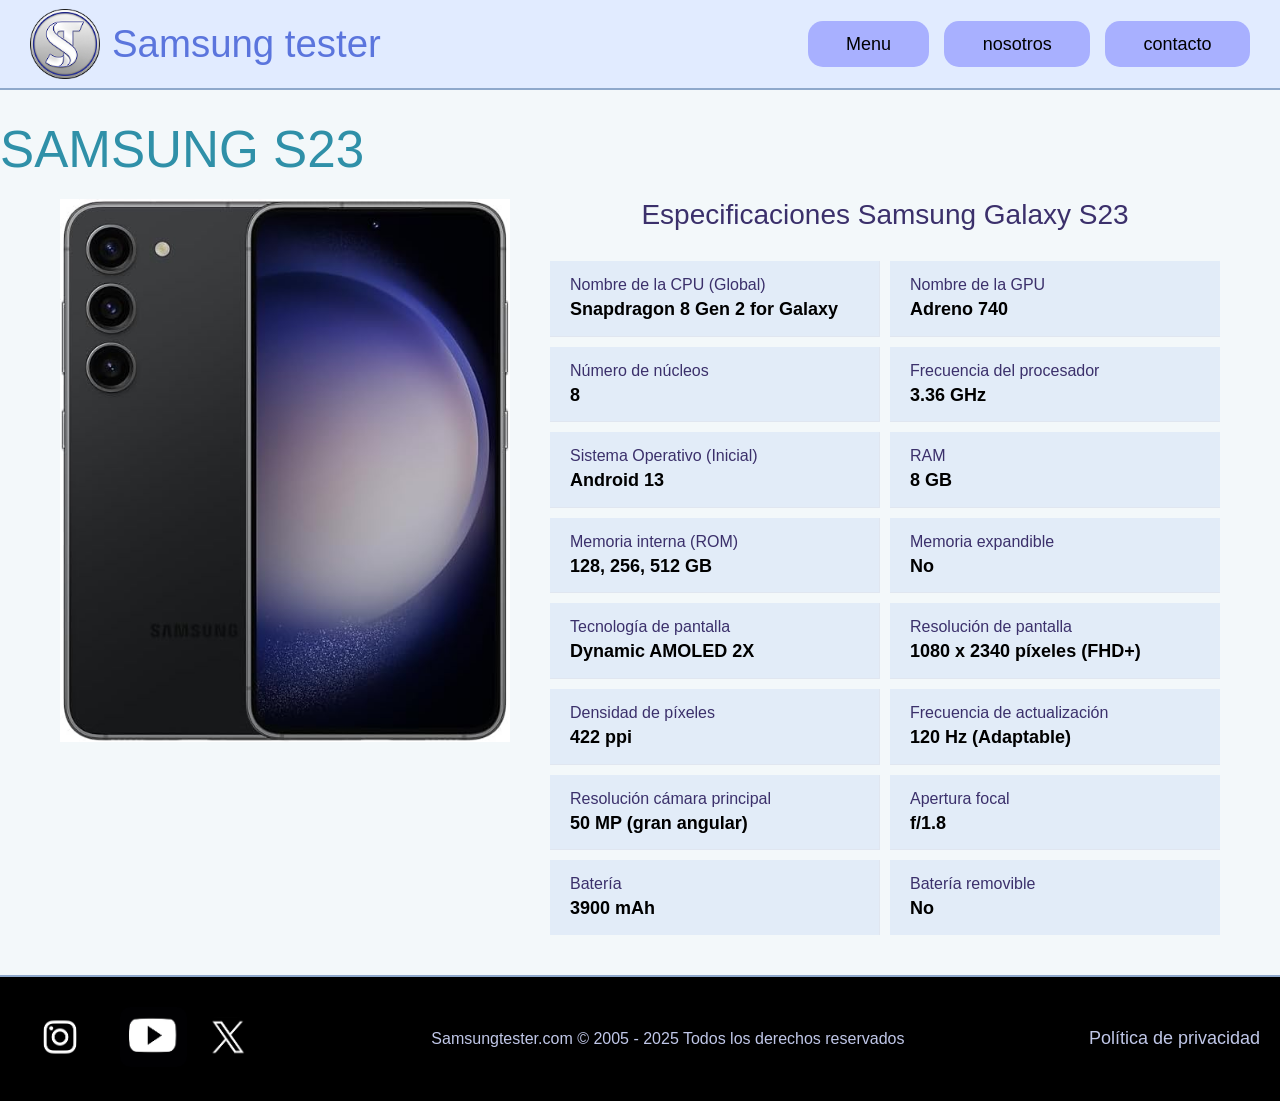
<file: s23.html>
<!DOCTYPE html>
<html lang="es">
<head>
    <meta charset="UTF-8">
    <meta name="viewport" content="width=device-width, initial-scale=1.0">
    <title>Hardware Samsung Galaxy S23</title>
    <link rel="stylesheet" href="css/movil.css"> </head>
<body>

<header id="header">
    <div class="logo">
        <img src="imatges/logo.png" alt="">

        <h2 class="nombre-empresa">Samsung tester</h2>
    </div>

       <nav class="nav-menu">
        <a href="index.html" class="link nav">Menu</a>
        <a href="nosotros.html" class="link nav">nosotros</a>
        <a href="contacto.html" class="link nav">contacto</a>
    </nav>
</header>








<h2>SAMSUNG S23</h2>

<div class="orden">
        <img src="imatges/s23.png" alt="">
    <div class="specs-container">
        <h1 class="Especificaciones">Especificaciones Samsung Galaxy S23</h1>
        
        <div class="specs-grid">
            
            
            
         
                
    <div class="spec-item">
        <div class="label">Nombre de la CPU (Global)</div>
        <div class="value">Snapdragon 8 Gen 2 for Galaxy</div>
    </div>
    
    <div class="spec-item">
        <div class="label">Nombre de la GPU</div>
        <div class="value">Adreno 740</div>
    </div>
    
    <div class="spec-item">
        <div class="label">Número de núcleos</div>
        <div class="value">8</div>
    </div>
    
    <div class="spec-item">
        <div class="label">Frecuencia del procesador</div>
        <div class="value">3.36 GHz</div>
    </div>
    
    <div class="spec-item">
        <div class="label">Sistema Operativo (Inicial)</div>
        <div class="value">Android 13</div>
    </div>
    
    <div class="spec-item">
        <div class="label">RAM</div>
        <div class="value">8 GB</div>
    </div>
    
    <div class="spec-item">
        <div class="label">Memoria interna (ROM)</div>
        <div class="value">128, 256, 512 GB</div>
    </div>
    
    <div class="spec-item">
        <div class="label">Memoria expandible</div>
        <div class="value">No</div>
    </div>

    <div class="spec-item">
        <div class="label">Tecnología de pantalla</div>
        <div class="value">Dynamic AMOLED 2X</div>
    </div>
    
    <div class="spec-item">
        <div class="label">Resolución de pantalla</div>
        <div class="value">1080 x 2340 píxeles (FHD+)</div>
    </div>
    
    <div class="spec-item">
        <div class="label">Densidad de píxeles</div>
        <div class="value">422 ppi</div>
    </div>
    
    <div class="spec-item">
        <div class="label">Frecuencia de actualización</div>
        <div class="value">120 Hz (Adaptable)</div>
    </div>

    <div class="spec-item">
        <div class="label">Resolución cámara principal</div>
        <div class="value">50 MP (gran angular)</div>
    </div>
    
    <div class="spec-item">
        <div class="label">Apertura focal</div>
        <div class="value">f/1.8</div>
    </div>

    <div class="spec-item">
        <div class="label">Batería</div>
        <div class="value">3900 mAh</div>
    </div>
    
    <div class="spec-item">
        <div class="label">Batería removible</div>
        <div class="value">No</div>
    </div>

</div>
            
        </div>
    </div>
</div>

</div>




<footer class="footer">
    <div class="footer-socials">
        <a href="https://www.instagram.com/samsungespana/"  target="_blank" aria-label="Visitar el perfil de Instagram de Samsung"><img src="imatges/instagram.png" alt=""></a>
        <a href="https://www.youtube.com/channel/UCdYayZ3AJjY8UzWgohOOrwA" target="_blank" aria-label="Visitar el canal de YouTube de Samsung"><img src="imatges/youtube.jpg" alt=""></a>
        <a href="https://x.com/SamsungEspana" class="insta" target="_blank" aria-label="Visitar el perfil de Twitter de Samsung"><img src="imatges/x.jpg" alt=""></a>
    </div>
    <div class="reservat"><p>Samsungtester.com © 2005 - 2025 Todos los derechos reservados</p></div>
    <div class="footer-legal">
        <a href="privacidad.html" aria-label="Leer la política de privacidad">Política de privacidad</a>
    </div>
</footer>

</body>
</html>
</file>
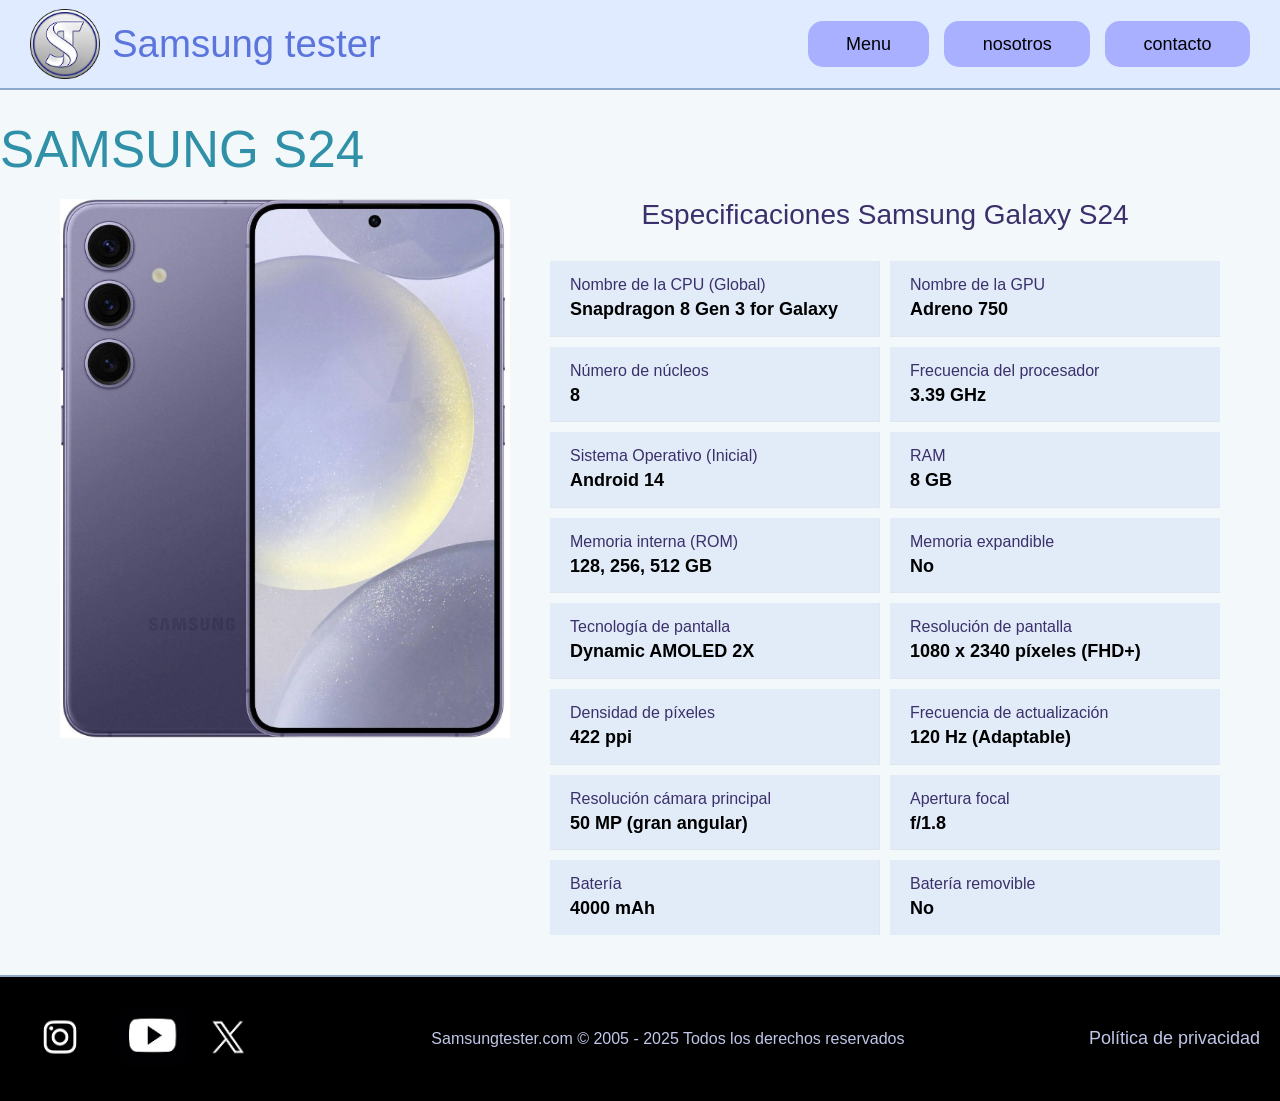
<file: s24.html>
<!DOCTYPE html>
<html lang="es">
<head>
    <meta charset="UTF-8">
    <meta name="viewport" content="width=device-width, initial-scale=1.0">
    <title>Hardware Samsung Galaxy S24</title>
    <link rel="stylesheet" href="css/movil.css"> </head>
<body>

<header id="header">
    <div class="logo">
        <img src="imatges/logo.png" alt="">

        <h2 class="nombre-empresa">Samsung tester</h2>
    </div>

       <nav class="nav-menu">
        <a href="index.html" class="link nav">Menu</a>
        <a href="nosotros.html" class="link nav">nosotros</a>
        <a href="contacto.html" class="link nav">contacto</a>
    </nav>
</header>








<h2>SAMSUNG S24</h2>

<div class="orden">
        <img src="imatges/s24.png" alt="">
    <div class="specs-container">
        <h1 class="Especificaciones">Especificaciones Samsung Galaxy S24</h1>
        
        <div class="specs-grid">
            
            
            
         
                
    <div class="spec-item">
        <div class="label">Nombre de la CPU (Global)</div>
        <div class="value">Snapdragon 8 Gen 3 for Galaxy</div>
    </div>
    
    <div class="spec-item">
        <div class="label">Nombre de la GPU</div>
        <div class="value">Adreno 750</div>
    </div>
    
    <div class="spec-item">
        <div class="label">Número de núcleos</div>
        <div class="value">8</div>
    </div>
    
    <div class="spec-item">
        <div class="label">Frecuencia del procesador</div>
        <div class="value">3.39 GHz</div>
    </div>
    
    <div class="spec-item">
        <div class="label">Sistema Operativo (Inicial)</div>
        <div class="value">Android 14</div>
    </div>
    
    <div class="spec-item">
        <div class="label">RAM</div>
        <div class="value">8 GB</div>
    </div>
    
    <div class="spec-item">
        <div class="label">Memoria interna (ROM)</div>
        <div class="value">128, 256, 512 GB</div>
    </div>
    
    <div class="spec-item">
        <div class="label">Memoria expandible</div>
        <div class="value">No</div>
    </div>

    <div class="spec-item">
        <div class="label">Tecnología de pantalla</div>
        <div class="value">Dynamic AMOLED 2X</div>
    </div>
    
    <div class="spec-item">
        <div class="label">Resolución de pantalla</div>
        <div class="value">1080 x 2340 píxeles (FHD+)</div>
    </div>
    
    <div class="spec-item">
        <div class="label">Densidad de píxeles</div>
        <div class="value">422 ppi</div>
    </div>
    
    <div class="spec-item">
        <div class="label">Frecuencia de actualización</div>
        <div class="value">120 Hz (Adaptable)</div>
    </div>

    <div class="spec-item">
        <div class="label">Resolución cámara principal</div>
        <div class="value">50 MP (gran angular)</div>
    </div>
    
    <div class="spec-item">
        <div class="label">Apertura focal</div>
        <div class="value">f/1.8</div>
    </div>

    <div class="spec-item">
        <div class="label">Batería</div>
        <div class="value">4000 mAh</div>
    </div>
    
    <div class="spec-item">
        <div class="label">Batería removible</div>
        <div class="value">No</div>
    </div>

</div>
            
        </div>
    </div>
</div>

</div>



<footer class="footer">
    <div class="footer-socials">
        <a href="https://www.instagram.com/samsungespana/"  target="_blank" aria-label="Visitar el perfil de Instagram de Samsung"><img src="imatges/instagram.png" alt=""></a>
        <a href="https://www.youtube.com/channel/UCdYayZ3AJjY8UzWgohOOrwA" target="_blank" aria-label="Visitar el canal de YouTube de Samsung"><img src="imatges/youtube.jpg" alt=""></a>
        <a href="https://x.com/SamsungEspana" class="insta" target="_blank" aria-label="Visitar el perfil de Twitter de Samsung"><img src="imatges/x.jpg" alt=""></a>
    </div>
    <div class="reservat"><p>Samsungtester.com © 2005 - 2025 Todos los derechos reservados</p></div>
    <div class="footer-legal">
        <a href="privacidad.html" aria-label="Leer la política de privacidad">Política de privacidad</a>
    </div>
</footer>

</body>
</html>
</file>
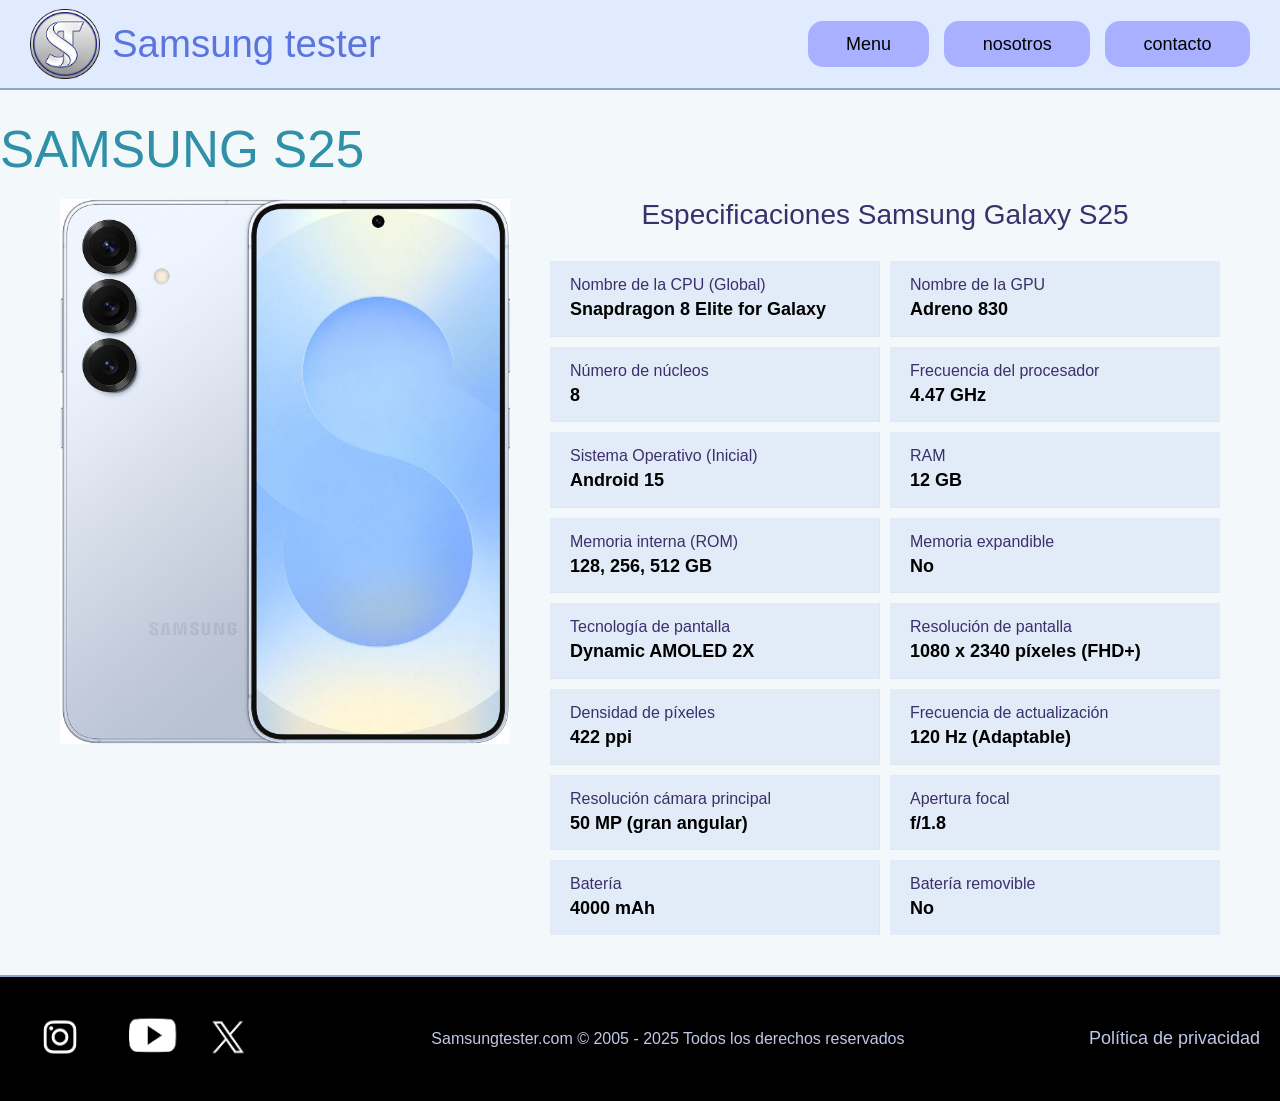
<file: s25.html>
<!DOCTYPE html>
<html lang="es">
<head>
    <meta charset="UTF-8">
    <meta name="viewport" content="width=device-width, initial-scale=1.0">
    <title>Hardware Samsung Galaxy S25</title>
    <link rel="stylesheet" href="css/movil.css"> </head>
<body>

<header id="header">
    <div class="logo">
        <img src="imatges/logo.png" alt="">

        <h2 class="nombre-empresa">Samsung tester</h2>
    </div>

      <nav class="nav-menu">
        <a href="index.html" class="link nav">Menu</a>
        <a href="nosotros.html" class="link nav">nosotros</a>
        <a href="contacto.html" class="link nav">contacto</a>
    </nav>
</header>








<h2>SAMSUNG S25</h2>

<div class="orden">
        <img src="imatges/s25.png" alt="">
    <div class="specs-container">
        <h1 class="Especificaciones">Especificaciones Samsung Galaxy S25</h1>
        
      <div class="specs-grid">
                
    <div class="spec-item">
        <div class="label">Nombre de la CPU (Global)</div>
        <div class="value">Snapdragon 8 Elite for Galaxy</div>
    </div>
    
    <div class="spec-item">
        <div class="label">Nombre de la GPU</div>
        <div class="value">Adreno 830</div>
    </div>
    
    <div class="spec-item">
        <div class="label">Número de núcleos</div>
        <div class="value">8</div>
    </div>
    
    <div class="spec-item">
        <div class="label">Frecuencia del procesador</div>
        <div class="value">4.47 GHz</div>
    </div>
    
    <div class="spec-item">
        <div class="label">Sistema Operativo (Inicial)</div>
        <div class="value">Android 15</div>
    </div>
    
    <div class="spec-item">
        <div class="label">RAM</div>
        <div class="value">12 GB</div>
    </div>
    
    <div class="spec-item">
        <div class="label">Memoria interna (ROM)</div>
        <div class="value">128, 256, 512 GB</div>
    </div>
    
    <div class="spec-item">
        <div class="label">Memoria expandible</div>
        <div class="value">No</div>
    </div>

    <div class="spec-item">
        <div class="label">Tecnología de pantalla</div>
        <div class="value">Dynamic AMOLED 2X</div>
    </div>
    
    <div class="spec-item">
        <div class="label">Resolución de pantalla</div>
        <div class="value">1080 x 2340 píxeles (FHD+)</div>
    </div>
    
    <div class="spec-item">
        <div class="label">Densidad de píxeles</div>
        <div class="value">422 ppi</div>
    </div>
    
    <div class="spec-item">
        <div class="label">Frecuencia de actualización</div>
        <div class="value">120 Hz (Adaptable)</div>
    </div>

    <div class="spec-item">
        <div class="label">Resolución cámara principal</div>
        <div class="value">50 MP (gran angular)</div>
    </div>
    
    <div class="spec-item">
        <div class="label">Apertura focal</div>
        <div class="value">f/1.8</div>
    </div>

    <div class="spec-item">
        <div class="label">Batería</div>
        <div class="value">4000 mAh</div>
    </div>
    
    <div class="spec-item">
        <div class="label">Batería removible</div>
        <div class="value">No</div>
    </div>

</div>
            
        </div>
    </div>
</div>

</div>




<footer class="footer">
    <div class="footer-socials">
        <a href="https://www.instagram.com/samsungespana/"  target="_blank" aria-label="Visitar el perfil de Instagram de Samsung"><img src="imatges/instagram.png" alt=""></a>
        <a href="https://www.youtube.com/channel/UCdYayZ3AJjY8UzWgohOOrwA" target="_blank" aria-label="Visitar el canal de YouTube de Samsung"><img src="imatges/youtube.jpg" alt=""></a>
        <a href="https://x.com/SamsungEspana" class="insta" target="_blank" aria-label="Visitar el perfil de Twitter de Samsung"><img src="imatges/x.jpg" alt=""></a>
    </div>
    <div class="reservat"><p>Samsungtester.com © 2005 - 2025 Todos los derechos reservados</p></div>
    <div class="footer-legal">
        <a href="privacidad.html" aria-label="Leer la política de privacidad">Política de privacidad</a>
    </div>
</footer>

</body>
</html>
</file>
<file: css/index.css>
body{
    font-family: sans-serif;
    margin: 0;
    background-color: #edeffb;
}

header{
    position: fixed;
    top: 0;
    left: 0;
    width: 100%;
    box-sizing: border-box;
    height: 90px;
    display: flex;
    justify-content: space-between;
    align-items: center;
    background-color: #e1ebff;
    padding: 0 30px;
    border-bottom: 2px solid rgb(142, 168, 203);
    z-index: 999;
}

.logo{
    display: flex;
    align-items: center;
    gap: 12px;
    flex-shrink: 0;
}

.logo img{
    height: 70px;
}

.nombre-empresa{
    font-size: clamp(16px, 2vw, 32px);
    color: #5b75dd;
    white-space: nowrap;
}

.nav-menu {
    display: flex;
    align-items: center;
    gap: 12px;
}

.nav-menu .link{
    padding: clamp(8px, 1vw, 14px) clamp(12px, 2vw, 35px);
    background-color: #a8b0ff;
    border-radius: 15px;
    text-decoration: none;
    color: black;
    font-size: clamp(13px, 1.2vw, 16px);
    white-space: nowrap;
    transition: background-color 0.2s;
}

.nav-menu .link:hover {
    background-color: #7b87e8;
    color: white;
}

.hero {
    background-image: url('../imatges/gala.jpg');
    background-size: cover;
    background-position: center;
    background-repeat: no-repeat;
    margin-top: 90px;
    height: 550px;
    padding-top: 120px;
    display: flex;
    flex-direction: column;
}

h1{
    color: #aeb8ea;
    font-size: 45px;
    margin-left: 200px;
}

.s25{
    color: #697199;
    margin-left: 160px;
    font-size: 45px;
    background-color: #D9D7FF;
    border-radius: 40px;
    padding: 10px 40px;
    font-weight: 500;
    display: inline-block;
    transition: .3s;
}

.s25:hover{
    transform: scale(1.08) translateY(-5px);
}

.gama-titulo,
.gama-titulo2{
    text-align: center;
    font-size: 35px;
    color: #987dea;
}

.gama-titulo2{ margin-top: 120px; }

.s{
    margin-top: 20px;
    display: flex;
    justify-content: space-between;
    align-items: center;
    margin: 20px 50px;
    gap: 20px;
    
}

.s a{
    display: flex;
    flex-direction: column;
    align-items: center;
    gap: 30px;
    padding: 40px 60px;
    font-size: 35px;
    color: #697199;
    border-radius: 70px;
    border: 3px solid;
    text-decoration: none;
}

.s20{ background:#ecf6ef; border-color:#37e663; }
.s21{ background:#f7eaf8; border-color:#d32bc5; }
.s22{ background:#fef9ec; border-color:#d3a12b; }
.s23{ background:#E0E0E0; border-color:#282828; }
.s24{ background:#dfdafd; border-color:#9856fa; }
.s25m{ background:#F9FFFF; border-color:#3b5350; }

.s a:hover{ background-color:#d7dbf4; }
.s23:hover,
.s24:hover,
.s25m:hover{ background-color:#b1f4f3; }

nav img{
    width: auto;
    height: 250px;
    border-radius: 25px;
}

.footer {
    background-color: #000000;
    padding: 30px 20px;
    display: flex;
    flex-wrap: wrap;
    justify-content: space-between;
    align-items: center;
    border-top: 2px solid #8ea8cb;
    margin-top: 40px;
    gap: 20px;
}

.footer-socials{
    display: flex;
    gap: 20px;
}

.footer-socials img{
    height: 60px;
    border-radius: 10px;
    transition: 0.2s;
}

.footer-socials img:hover{ transform: scale(1.15); }

.footer-legal a{
    text-decoration: none;
    color: #c0c7e8;
    font-size: 18px;
}

.footer-legal a:hover{ text-decoration: underline; }

.reservat{ color:#c0c7e8; }

@media (min-width: 993px) {
    .hero {
        height: calc(100vh - 90px);
        margin-top: 90px;
    }
}

@media (max-width: 992px){

    header {
        height: 75px;
        padding: 0 15px;
    }

    .logo img{
        height: 58px;
    }

    .s{
        flex-wrap: wrap;
        justify-content: center;
    }

    .s a{
        width: 45%;
        padding: 40px 20px;
    }

    nav img{
        height: 200px;
    }

    h1{
        margin-left: 50px;
        font-size: 35px;
    }

    .s25{
        margin-left: 50px;
        font-size: 35px;
        padding: 10px 20px;
    }
}

@media (max-width: 600px){

    body {
        padding-top: 0;
    }

    header{
        position: static;
        height: auto;
        flex-direction: column;
        padding: 10px 15px;
        gap: 8px;
    }

    .logo img {
        height: 50px;
    }

    .nombre-empresa {
        font-size: clamp(18px, 5vw, 26px);
    }

    .nav-menu {
        width: 100%;
        justify-content: center;
        flex-wrap: wrap;
    }

    .nav-menu .link {
        padding: 8px 18px;
        font-size: 14px;
    }

    .hero{
        padding-top: 50px;
        height: auto;
        padding-bottom: 50px;
        text-align: center;
    }

    h1{
        margin-left: 0;
        font-size: 30px;
    }

    .s25{
        margin-left: 0;
        font-size: 30px;
    }

    .s{
        flex-direction: column;
        margin: 0 20px;
    }

    .s a{
        width: 100%;
        padding: 30px;
        font-size: 28px;
    }

    nav img{
        height: 180px;
    }

    .gama-titulo,
    .gama-titulo2{
        font-size: 28px;
    }

    .footer{
        flex-direction: column;
        text-align: center;
    }

}
</file>
<file: css/contacto.css>
* {
    box-sizing: border-box; 
}

body {
    font-family: -apple-system, BlinkMacSystemFont, "Segoe UI", Roboto, Helvetica, Arial, sans-serif;
    background-image: url('../imatges/fonsgala.png');
    background-size: cover;
    background-position: center;
    background-repeat: no-repeat;
    margin: 0;
    padding-top: 90px; 
    line-height: 1.6;
    color: #bc96c4;
}

h1, h2, h3 {
    color: #9c8fd6;
    font-weight: 500;
}



header {
    position: fixed;
    top: 0;
    left: 0;
    width: 100%;
    height: 90px;
    display: flex;
    justify-content: space-between;
    align-items: center;
    background-color: #e1ebff;
    padding: 0 30px;
    border-bottom: 2px solid rgb(142, 168, 203);
    z-index: 999;
}

.logo {
    display: flex;
    align-items: center;
    gap: 12px;
    flex-shrink: 0;
}

.logo img {
    height: 70px;
}

.nombre-empresa {
    font-size: clamp(24px, 3vw, 45px); /* Fuente fluida */
    color: #5b75dd;
    margin: 0;
    white-space: nowrap;
}

nav {
    display: flex;
    align-items: center;
    gap: 15px; /* Reemplaza los margins rígidos */
}

nav a {
    text-decoration: none;
    color: black;
}

nav .link {
    padding: clamp(8px, 1vw, 15px) clamp(15px, 3vw, 40px);
    background-color: #a8b0ff;
    border-radius: 15px;
    font-size: clamp(14px, 1.5vw, 18px);
    white-space: nowrap;
    transition: background-color 0.2s;
}

nav .link:hover {
    background-color: #7b87e8;
    color: white;
}

/* =========================================
  3. ESTRUCTURA PRINCIPAL
  ========================================= */

.main-content {
    max-width: 800px;
    margin: 50px auto; /* Centrado automático sin redundancias */
    padding: 0 20px;
}

.main-content h1 {
    font-size: clamp(28px, 4vw, 38px);
    margin-bottom: 40px;
    border-bottom: 2px solid #5b75dd;
    padding-bottom: 15px;
}


.contact-box {
    background-color: #2d2430;
    padding: clamp(20px, 4vw, 40px); 
    border-radius: 12px;
    box-shadow: 0 4px 15px rgba(0, 0, 0, 0.1);
}

.form-group {
    margin-bottom: 20px;
}

.form-group label {
    display: block;
    margin-bottom: 8px;
    font-weight: 600;
    color: #b9b1df;
}

.form-group input[type="text"],
.form-group input[type="email"],
.form-group textarea {
    width: 100%;
    padding: 12px;
    border: 1px solid #c0c7e8;
    border-radius: 6px;
    font-size: 16px;
    transition: border-color 0.3s;
}

.form-group input[type="text"]:focus,
.form-group input[type="email"]:focus,
.form-group textarea:focus {
    border-color: #c2c9e4;
    outline: none;
}

.form-group textarea {
    resize: vertical;
    min-height: 120px;
}

.submit-btn {
    background-color: #a8b0ff;
    color: black;
    padding: 12px 25px;
    border: none;
    border-radius: 6px;
    cursor: pointer;
    font-size: 18px;
    font-weight: 700;
    transition: background-color 0.3s;
}

.submit-btn:hover {
    background-color: #5b75dd;
    color: white;
}


.privacy-consent {
    margin: 20px 0;
}

.custom-checkbox {
    display: flex;
    align-items: center;
    position: relative;
    cursor: pointer;
    font-size: 16px;
    user-select: none;
    gap: 12px;
}

.custom-checkbox input {
    position: absolute;
    opacity: 0;
    cursor: pointer;
    height: 0;
    width: 0;
}

.checkmark {
    height: 22px;
    width: 22px;
    background-color: #fff;
    border: 2px solid #b4bee9;
    border-radius: 6px;
    position: relative;
    transition: all 0.2s ease-in-out;
    flex-shrink: 0;
}

.custom-checkbox input:checked ~ .checkmark {
    background-color: #91a3e7;
}

.checkmark:after {
    content: "";
    position: absolute;
    display: none;
    left: 7px;
    top: 3px;
    width: 5px;
    height: 10px;
    border: solid white;
    border-width: 0 2px 2px 0;
    transform: rotate(45deg);
}

.custom-checkbox input:checked ~ .checkmark:after {
    display: block;
}

.label-text {
    color: #d6beec;
}

.label-text a {
    color: #14dfa2;
    font-weight: 600;
    text-decoration: none;
}

.label-text a:hover {
    text-decoration: underline;
}


.info-box {
    background-color: #f8f0fa;
    padding: clamp(20px, 4vw, 30px);
    border-radius: 12px;
    margin-top: 30px;
    text-align: center;
}

.info-box p {
    font-size: 17px;
    margin-bottom: 10px;
    color: #3b306b; 
}

.info-box strong {
    color: #3b306b;
}


.footer {
    padding: 30px 20px;
    display: flex;
    flex-wrap: wrap; 
    justify-content: space-between;
    align-items: center;
    border-top: 2px solid #8ea8cb;
    margin-top: 40px;
    background-color: #000000;
    color: white;
    gap: 20px; 
}

.footer-socials {
    display: flex;
    align-items: center;
    gap: 20px;
}

.footer-socials img {
    height: 60px;
    border-radius: 10px;
    transition: transform 0.2s;
}

.footer-socials img:hover {
    transform: scale(1.15);
}

.footer-legal {
    display: flex;
    flex-wrap: wrap;
    gap: 30px;
}

.footer-legal a {
    text-decoration: none;
    color: #c0c7e8;
    font-size: 18px;
}

.footer-legal a:hover {
    text-decoration: underline;
}

.reservat {
    color: #c0c7e8;
}


@media (max-width: 992px) {
    header {
        height: 75px;
        padding: 0 15px;
    }

    .logo img {
        height: 58px;
    }
}


@media (max-width: 600px) {
    body {
        padding-top: 0;
    }

    header {
        position: static;
        flex-direction: column;
        height: auto;
        padding: 10px 15px;
        gap: 15px;
    }

    .logo img {
        height: 50px;
    }

    nav {
        width: 100%;
        justify-content: center;
        flex-wrap: wrap;
    }

    nav .link {
        padding: 8px 18px;
        font-size: 14px;
    }

    .main-content {
        margin: 20px auto;
    }

    .footer {
        flex-direction: column;
        text-align: center;
    }

    .footer-legal {
        flex-direction: column;
        gap: 15px;
    }

    .reservat {
        order: 1; 
    }
}
</file>
<file: css/nosotros.css>
body {
    font-family: -apple-system, BlinkMacSystemFont, "Segoe UI", Roboto, Helvetica, Arial, sans-serif;
    background-color: #f3f8fa;
    padding: 0; 
    margin: 0;
    padding-top: 90px;
    line-height: 1.6;
    color: #333;
}

h1, h2, h3 {
    color: #3b306b;
    font-weight: 500;
}

.main-content {
    max-width: 1000px;
    margin: 50px auto;
    padding: 0 20px;
}

.main-content h1 {
    font-size: 38px;
    text-align: center;
    margin-bottom: 40px;
    border-bottom: 2px solid #5b75dd;
    padding-bottom: 15px;
}

.main-content h3 {
    font-size: 24px;
    margin-top: 30px;
    color: #2f90a8;
}

.section-text p {
    font-size: 17px;
    margin-bottom: 20px;
}

.section-text ul {
    list-style: none;
    padding-left: 0;
}

.section-text ul li {
    background-color: #e2ecf8;
    padding: 15px;
    margin-bottom: 10px;
    border-radius: 8px;
    border-left: 4px solid #5b75dd;
}

.section-text ul li strong {
    color: #3b306b;
    font-weight: 700;
}

.cta-box {
    background-color: #d8e6f7;
    border: 1px solid #c0c7e8;
    padding: 30px;
    text-align: center;
    margin-top: 50px;
    border-radius: 10px;
}

header{
    position: fixed;
    top: 0;
    left: 0;
    width: 100%;
    height: 90px;
    justify-content: space-between;
    align-items: center;
    background-color: #e1ebff;
    padding-right: 20px;
    padding-left: 20px;
    border-bottom: 2px solid rgb(142, 168, 203);
    z-index: 1000;
    display : flex
}

.nombre-empresa{
    color: #5b75dd;
    margin-left: 20px;
    font-size: 45px;
    display : flex;
}

.logo{
    align-items: center;
    display : flex
}

.logo img{
    height: 75px;
    margin-right: 10px;
}

nav .link{
    padding: 10px;
    padding-right: 30px;
    padding-left: 30px;
    margin-left: 20px;
    background-color:#a8b0ff ;
    border-radius: 15px;
}

nav{
    margin-right: 50px;
}

nav a{
    text-decoration: none;
    color: black;   
}

.footer {
    padding: 30px 20px;
    display: flex;
    justify-content: space-between;
    align-items: center;
    border-top: 2px solid #8ea8cb;
    margin-top: 40px;
    background-color: #000000;
    color: white;
    width: 100%;
    box-sizing: border-box;
}

.footer-socials {
    display: flex;
    gap: 20px;
}

.footer-socials img {
    width: auto;
    height: 40px;
    border-radius: 10px;
    transition: transform 0.2s;
    margin-right: 0;
}

.footer-legal a {
    text-decoration: none;
    color: #c0c7e8;
    font-size: 18px;
    margin-right: 50px;
}

.reservat{
    color: #c0c7e8;
}

@media (max-width: 600px) {
    .main-content {
        margin: 20px auto;
        padding: 0 10px;
    }
    .main-content h1 {
        font-size: 30px;
        margin-bottom: 20px;
    }
    .main-content h3 {
        font-size: 20px;
    }
    .section-text p, .section-text ul li {
        font-size: 15px;
    }
    
    header { position: static; flex-direction: column; height: auto; padding: 10px 10px; }
    .nombre-empresa { font-size: 28px; margin-left: 0; }
    nav { width: 100%; justify-content: space-around; margin-top: 10px; margin-right: 0; }
    nav .link { padding: 5px 10px; font-size: 12px; margin-left: 0; }
    body { padding-top: 0; }

    .footer { flex-direction: column; gap: 10px; padding: 20px 10px; text-align: center; }
    .footer-legal a { display: block; margin-right: 0; font-size: 14px; }
    .reservat { order: 1; }
}

@media (min-width: 601px) and (max-width: 1024px) {
     .main-content { max-width: 90%; }
     header { height: 70px; }
     .logo img { height: 50px; margin-right: 20px; }
     .nombre-empresa { font-size: 35px; }
     nav .link { padding: 8px 15px; margin-left: 10px; }
}
</file>
<file: css/privacidad.css>
* {
    box-sizing: border-box;
}

body {
    font-family: -apple-system, BlinkMacSystemFont, "Segoe UI", Roboto, Helvetica, Arial, sans-serif;
    background-color: #f3f8fa;
    margin: 0;
    padding-top: 90px;
    line-height: 1.6;
    color: #333;
}

h1, h2, h3 {
    color: #3b306b;
    font-weight: 500;
}

.main-content {
    max-width: 900px;
    margin: 50px auto;
    padding: 0 20px;
}

.main-content h1 {
    font-size: clamp(28px, 4vw, 38px);
    text-align: center;
    margin-bottom: 40px;
    border-bottom: 2px solid #5b75dd;
    padding-bottom: 15px;
}

.main-content h2 {
    font-size: clamp(20px, 3vw, 26px);
    color: #5b75dd;
    margin: 40px 0 15px 0;
}

.main-content p, 
.main-content ul {
    font-size: 16px;
    margin-bottom: 20px;
}

.main-content ul {
    list-style: disc;
    margin-left: 20px;
}

header {
    position: fixed;
    top: 0;
    left: 0;
    width: 100%;
    height: 90px;
    display: flex;
    justify-content: space-between;
    align-items: center;
    background-color: #e1ebff;
    padding: 0 30px;
    border-bottom: 2px solid rgb(142, 168, 203);
    z-index: 1000;
}

.logo {
    display: flex;
    align-items: center;
    gap: 12px;
    flex-shrink: 0;
}

.logo img {
    height: 70px;
}

.nombre-empresa {
    color: #5b75dd;
    font-size: clamp(24px, 3vw, 45px);
    margin: 0;
    white-space: nowrap;
}

nav {
    display: flex;
    align-items: center;
    gap: 15px;
}

nav a {
    text-decoration: none;
    color: black;
}

nav .link {
    padding: clamp(8px, 1vw, 15px) clamp(15px, 3vw, 30px);
    background-color: #a8b0ff;
    border-radius: 15px;
    font-size: clamp(14px, 1.5vw, 16px);
    white-space: nowrap;
    transition: background-color 0.2s;
}

nav .link:hover {
    background-color: #7b87e8;
    color: white;
}

.footer {
    background-color: #000000;
    padding: 30px 20px;
    display: flex;
    flex-wrap: wrap;
    justify-content: space-between;
    align-items: center;
    border-top: 2px solid #8ea8cb;
    margin-top: 40px;
    color: white;
    gap: 20px;
}

.footer-socials {
    display: flex;
    align-items: center;
    gap: 20px;
}

.footer-socials img {
    height: 40px;
    border-radius: 10px;
    transition: transform 0.2s;
}

.footer-socials img:hover {
    transform: scale(1.15);
}

.footer-legal {
    display: flex;
    flex-wrap: wrap;
    gap: 30px;
}

.footer-legal a {
    text-decoration: none;
    color: #c0c7e8;
    font-size: 18px;
}

.footer-legal a:hover {
    text-decoration: underline;
}

.reservat {
    color: #c0c7e8;
}

@media (max-width: 992px) {
    header {
        height: 75px;
        padding: 0 15px;
    }

    .logo img {
        height: 58px;
    }
    
    .main-content {
        max-width: 90%;
    }
}

@media (max-width: 600px) {
    body {
        padding-top: 0;
    }

    header {
        position: static;
        flex-direction: column;
        height: auto;
        padding: 10px 15px;
        gap: 15px;
    }

    .logo img {
        height: 50px;
    }

    nav {
        width: 100%;
        justify-content: center;
        flex-wrap: wrap;
    }

    nav .link {
        padding: 8px 18px;
        font-size: 14px;
    }

    .main-content {
        margin: 20px auto;
        padding: 0 10px;
    }

    .footer {
        flex-direction: column;
        text-align: center;
    }

    .footer-legal {
        flex-direction: column;
        gap: 15px;
    }

    .reservat {
        order: 1;
    }
}
</file>
<file: css/movil.css>
* {
    box-sizing: border-box;
}

body {
    font-family: -apple-system, BlinkMacSystemFont, "Segoe UI", Roboto, Helvetica, Arial, sans-serif;
    background-color: #f3f8fa;
    margin: 0;
    padding-top: 90px;
}

header {
    position: fixed;
    top: 0;
    left: 0;
    width: 100%;
    height: 90px;
    display: flex;
    justify-content: space-between;
    align-items: center;
    background-color: #e1ebff;
    padding: 0 30px;
    border-bottom: 2px solid rgb(142, 168, 203);
    z-index: 999;
}

.logo {
    display: flex;
    align-items: center;
    gap: 12px;
    flex-shrink: 0;
}

.logo img {
    height: 70px;
}

.nombre-empresa {
    font-size: clamp(24px, 3vw, 45px);
    color: #5b75dd;
    white-space: nowrap;
    margin: 0;
}

nav {
    display: flex;
    align-items: center;
    gap: 15px;
}

nav .link {
    padding: clamp(8px, 1vw, 15px) clamp(15px, 3vw, 40px);
    background-color: #a8b0ff;
    border-radius: 15px;
    text-decoration: none;
    color: black;
    font-size: clamp(14px, 1.5vw, 18px);
    white-space: nowrap;
    transition: background-color 0.2s;
}

nav .link:hover {
    background-color: #7b87e8;
    color: white;
}

h1 {
    color: #3b306b; 
    font-size: clamp(20px, 3vw, 28px);
    font-weight: 500; 
    margin-bottom: 25px;
    display: flex;
    justify-content: center;
    align-items: center;
    text-align: center;
}

h2 {
    color: #2f90a8; 
    font-size: clamp(32px, 4vw, 54px);
    font-weight: 500; 
    margin: 30px 0 20px 0;
}

.orden {
    display: flex;
    flex-direction: row; 
    align-items: flex-start; 
    gap: 40px; 
    max-width: 1200px;
    margin: 0 auto;
    padding: 0 20px;
}

.orden > img {
    display: block;
    width: 100%;
    max-width: 450px;
    height: auto;
    object-fit: cover;
}

.specs-container {
    flex: 1;
}

.Especificaciones {
    margin: 0 0 30px 0;
}

.specs-grid {
    display: grid;
    grid-template-columns: repeat(2, 1fr);
    gap: 10px;
}

.spec-item {
    padding: 15px 20px;
    background-color: #e2ecf8; 
    border-bottom: 1px solid #e0e6f0;
    border-right: 1px solid #e0e6f0; 
    width: 100%;
}

.spec-item:nth-child(even) {
    border-right: none;
}

.specs-grid > div:nth-last-child(-n + 2) {
    border-bottom: none;
}

.label {
    color: #3b306b;
    font-size: 16px;
    font-weight: normal;
    margin-bottom: 5px; 
}

.value {
    color: #000000; 
    font-size: 18px;
    font-weight: 700;
    line-height: 1.2;
}

.footer {
    background-color: #000000;
    padding: 30px 20px;
    display: flex;
    flex-wrap: wrap;
    justify-content: space-between;
    align-items: center;
    border-top: 2px solid #8ea8cb;
    margin-top: 40px;
    gap: 20px;
}

.footer-socials {
    display: flex;
    align-items: center;
    gap: 20px;
}

.footer-socials img,
.insta img {
    height: 60px;
    border-radius: 10px;
    margin: 0;
    transition: transform 0.2s;
}

.insta img {
    height: 40px;
}

.footer-socials img:hover,
.insta img:hover {
    transform: scale(1.15);
}

.footer-legal {
    display: flex;
    flex-wrap: wrap;
    gap: 30px;
}

.footer-legal a {
    text-decoration: none;
    color: #c0c7e8;
    font-size: 18px;
}

.footer-legal a:hover {
    text-decoration: underline;
}

.reservat {
    color: #c0c7e8;
}

@media (max-width: 992px) {
    header {
        height: 75px;
        padding: 0 15px;
    }

    .logo img {
        height: 58px;
    }

    .orden {
        flex-direction: column;
        align-items: center;
    }

    .orden > img {
        margin: 0 auto;
    }

    h2 {
        text-align: center;
    }
}

@media (max-width: 600px) {
    body {
        padding-top: 0;
    }

    header {
        position: static;
        height: auto;
        flex-direction: column;
        padding: 10px 15px;
        gap: 15px;
    }

    .logo img {
        height: 50px;
    }

    nav {
        width: 100%;
        justify-content: center;
        flex-wrap: wrap;
    }

    nav .link {
        padding: 8px 18px;
        font-size: 14px;
    }

    .specs-grid {
        grid-template-columns: 1fr;
        gap: 0;
    }

    .spec-item {
        border-right: none !important;
        border-bottom: 1px solid #e0e6f0;
        padding: 12px 15px;
    }

    .specs-grid > div:last-child {
        border-bottom: none;
    }

    .footer {
        flex-direction: column;
        text-align: center;
    }

    .footer-legal {
        flex-direction: column;
        gap: 15px;
    }
}
</file>
